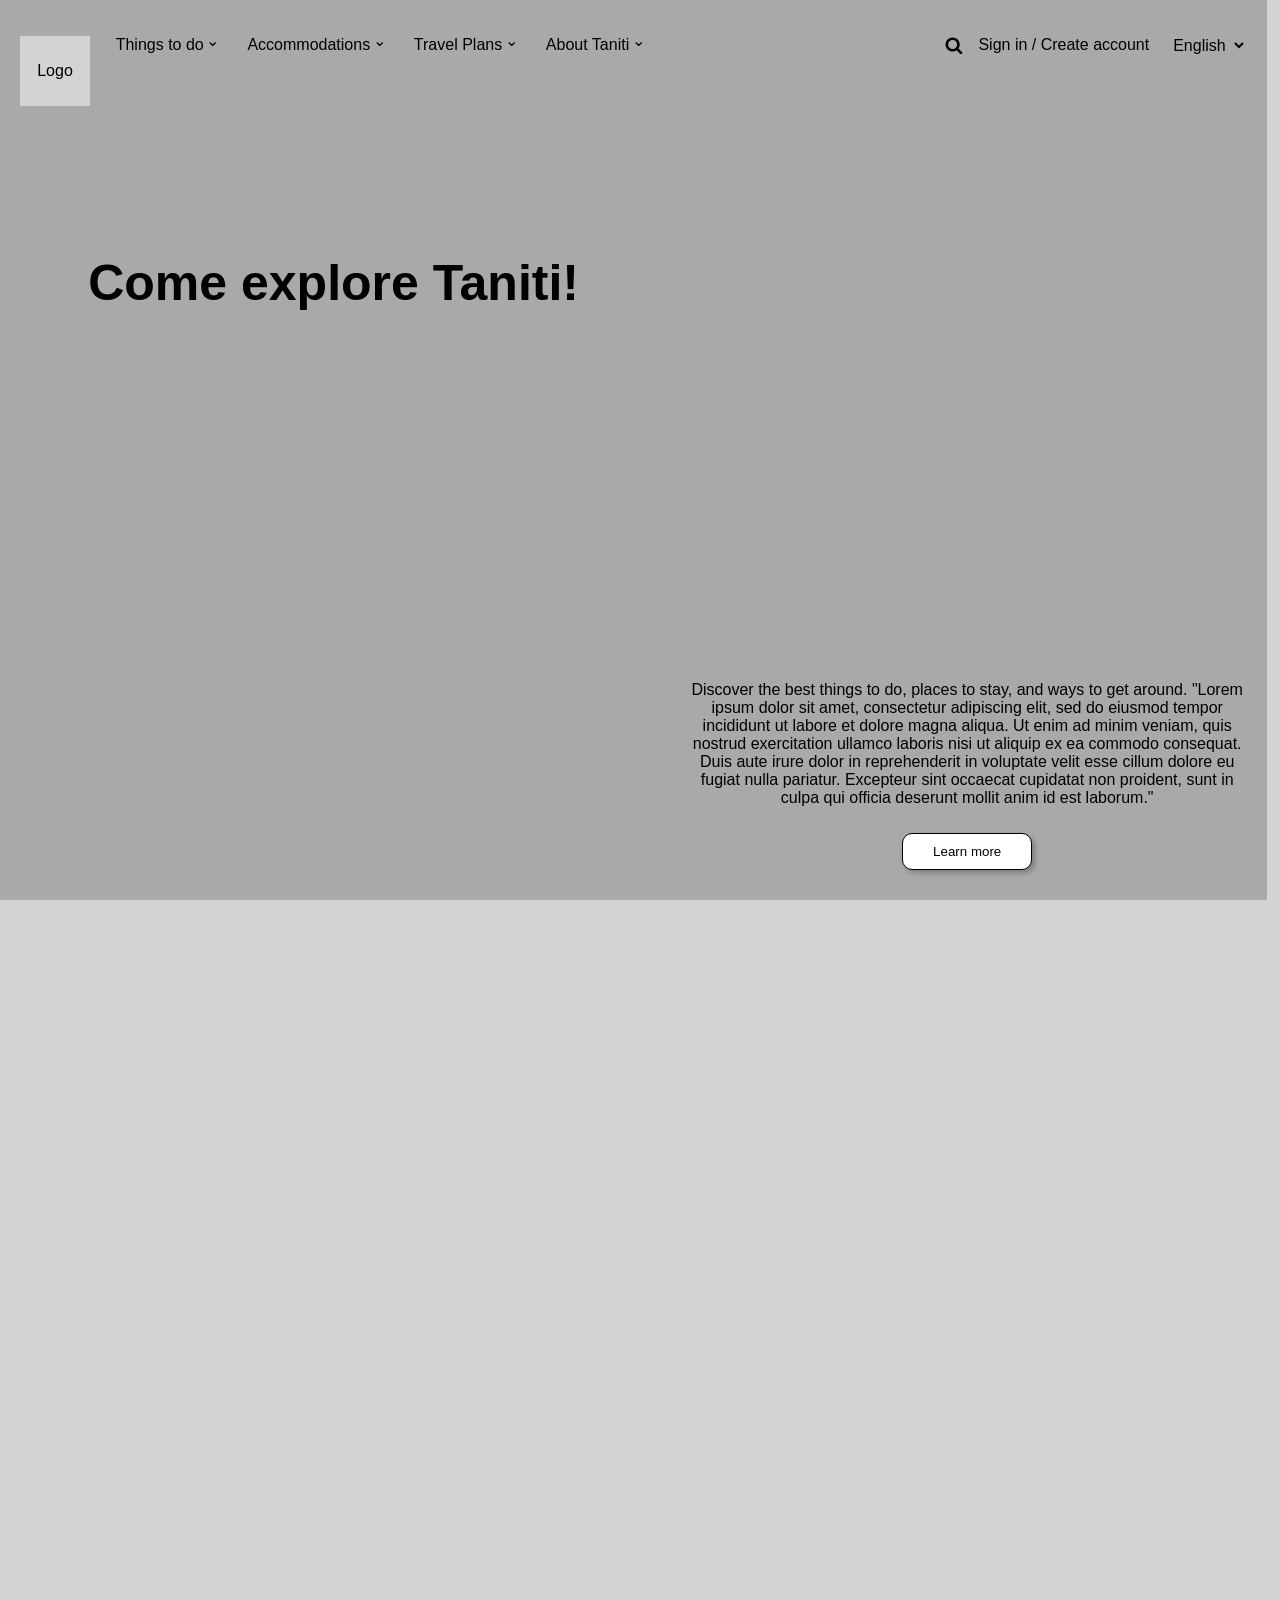
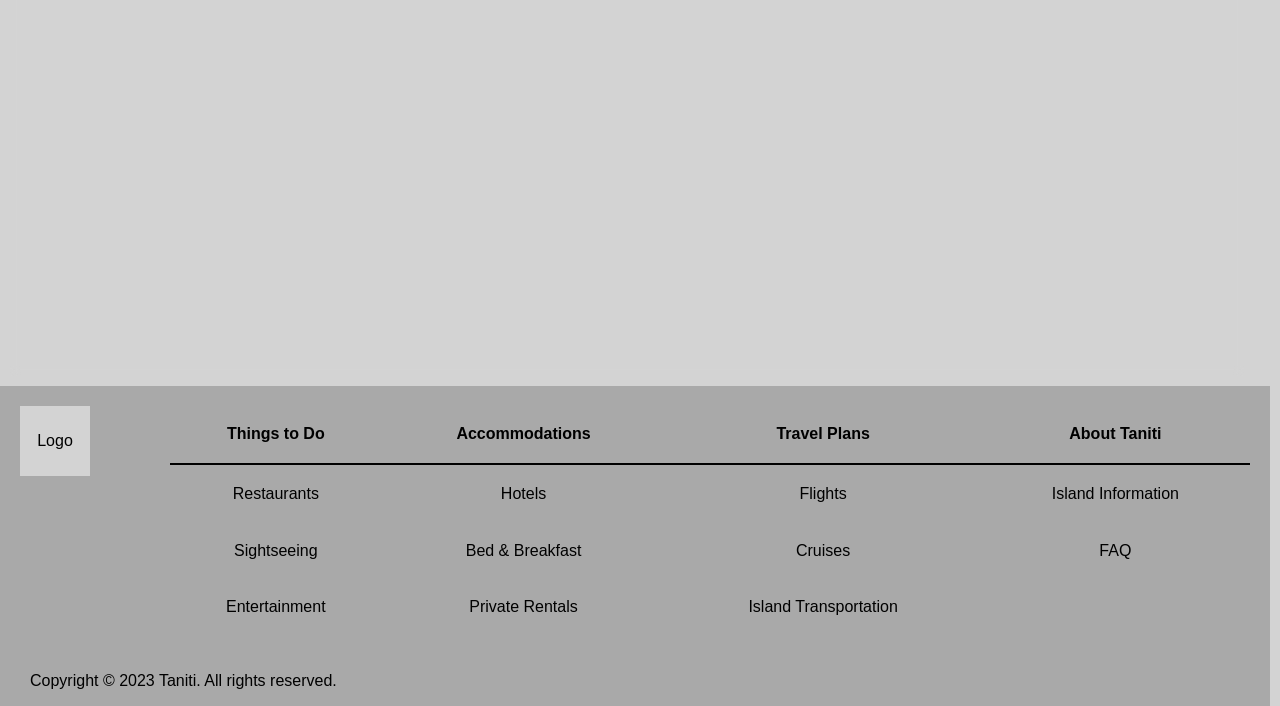
<file: index.html>
<!DOCTYPE html>
<html lang="en">
    <head>
        <meta charset="UTF-8">
        <meta name="viewport" content="width=device-width, initial-scale=1.0">
        <link rel="stylesheet" href="stylesheet.css">
    </head>
    <body>
        <header>
            <div class="nav-bar home">
                <ul class="top-nav left-side even-space flex">
                    <li class="logo"><a href="index.html">Logo</a></li>
                    <li class="navigation flex"><button class="things-to-do-main open-nav">Things to do</button><div class="chevron-down">&#x2304;</div></li>
                    <li class="navigation flex"><button class="accommodations-main open-nav">Accommodations</button><div class="chevron-down">&#x2304;</div></li>
                    <li class="navigation flex"><button class="travel-plans-main open-nav">Travel Plans</button><div class="chevron-down">&#x2304;</div></li>
                    <li class="navigation flex"><button class="faq-main open-nav">About Taniti</button><div class="chevron-down">&#x2304;</div></li>
                </ul>
                <ul class="extra right-side flex">
                    <li class="search" class="navigation">
                        <svg class="icon search" role="img" aria-label="open search" viewBox="0 0 30 32" xmlns="http://www.w3.org/2000/svg">
                            <title>open search</title>
                            <path d="M20.571 15.143q0-3.304-2.348-5.652t-5.652-2.348-5.652 2.348-2.348 5.652 2.348 5.652 5.652 2.348 5.652-2.348 2.348-5.652zM29.714 30q0 0.929-0.679 1.607t-1.607 0.679q-0.964 0-1.607-0.679l-6.125-6.107q-3.196 2.214-7.125 2.214-2.554 0-4.884-0.991t-4.018-2.679-2.679-4.018-0.991-4.884 0.991-4.884 2.679-4.018 4.018-2.679 4.884-0.991 4.884 0.991 4.018 2.679 2.679 4.018 0.991 4.884q0 3.929-2.214 7.125l6.125 6.125q0.661 0.661 0.661 1.607z"></path>
                        </svg>
                    </li>
                    <li class="navigation flex sign-in">Sign in / Create account</li>
                    <li class="navigation flex">
                        <label for="language"></label>
                        <select name="language" class="language">
                            <option value="english">English</option>
                            <option value="spanish">Spanish</option>
                            <option value="french">French</option>
                            <option value="german">German</option>
                            <option value="italian">Italian</option>
                        </select>
                    </li>
                </ul>
                <div class="home-title flex title">
                    <h1>Come explore Taniti!</h1>
                </div>
                <div class="home-info flex column bottom info">
                    <p>Discover the best things to do, places to stay, and ways to get around. "Lorem ipsum dolor sit amet, consectetur
                         adipiscing elit, sed do eiusmod tempor incididunt ut labore et dolore magna aliqua. Ut enim ad minim veniam,
                          quis nostrud exercitation ullamco laboris nisi ut aliquip ex ea commodo consequat. Duis aute irure dolor in
                           reprehenderit in voluptate velit esse cillum dolore eu fugiat nulla pariatur. Excepteur sint occaecat
                            cupidatat non proident, sunt in culpa qui officia deserunt mollit anim id est laborum."</p>
                    <button class="learn-more">Learn more</button>
                </div>
            </div>
            <div>
                <div class="nav-bar-down hide">
                    <ul class="top-nav left-side even-space flex">
                        <li class="logo"><a href="index.html">Logo</a></li>
                        <li class="navigation flex"><button class="things-to-do-secondary open-nav">Things to do</button><div class="things-to-do-chev chevron-up">&#x2303;</div></li>
                        <li class="navigation flex"><button class="accommodations-secondary open-nav">Accommodations</button><div class="accommodations-chev chevron-down">&#x2304;</div></li>
                        <li class="navigation flex"><button class="travel-plans-secondary open-nav">Travel Plans</button><div class="travel-plans-chev chevron-down">&#x2304;</div></li>
                        <li class="navigation flex"><button class="faq-secondary open-nav">About Taniti</button><div class="faq-chev chevron-down">&#x2304;</div></li>
                    </ul>
                    <ul class="close right-side flex">
                        <li><button class="close-btn">Close X</button></li>
                    </ul>
                    <ul class="select-nav">
                        <li class="things-to-do-options nav-drop-down hide">
                            <ul class="drop-down">
                                <li><a href="things-to-do.html"><h1 class="title">Things to Do</h1></a></li>
                                <li><a href="things-to-do.html#restaurants">Restaurants</a></li>
                                <li><a href="things-to-do.html#sightseeing">Sightseeing</a></li>
                                <li><a href="things-to-do.html#entertainment">Entertainment</a></li>
                            </ul>
                        </li>
                        <li class="accommodations-options nav-drop-down hide">
                            <ul class="drop-down">
                                <li><a href="accommodations.html"><h1 class="title">Accommodations</h1></a></li>
                                <li><a href="accommodations.html#hotels">Hotels</a></li>
                                <li><a href="accommodations.html#bed-and-breakfast">Bed & Breakfast</a></li>
                                <li><a href="accommodations.html#private">Private Rentals</a></li>
                            </ul>
                        </li>
                        <li class="travel-plans-options nav-drop-down hide">
                            <ul class="drop-down">
                                <li><a href="travel-plans.html"><h1 class="title">Travel Plans</h1></a></li>
                                <li><a href="travel-plans.html#flights">Flights</a></li>
                                <li><a href="travel-plans.html#cruises">Cruises</a></li>
                                <li><a href="travel-plans.html#transport">Island Transportation</a></li>
                            </ul>
                        </li>
                        <li class="faq-options nav-drop-down hide">
                            <ul class="drop-down">
                                <li><a href="faq.html"><h1 class="title">FAQ</h1></a></li>
                                <li><a href="faq.html#info">Island Information & FAQ</a></li>
                            </ul>
                        </li>
                    </ul>
                    <div class="drop-down-img" class="flex"><img class="secondary-img" src="picture.png" alt="placeholder"></div>
                </div>
            </div>
        </header>
        <main>
            <div class="flex container">
                <img class="info-img" src="picture.png" alt="placeholder">
                <div class="flex column bottom info-nav">
                    <p>Discover the best things to do, places to stay, and ways to get around. "Lorem ipsum dolor sit amet, consectetur
                         adipiscing elit, sed do eiusmod tempor incididunt ut labore et dolore magna aliqua. Ut enim ad minim veniam,
                          quis nostrud exercitation ullamco laboris nisi ut aliquip ex ea commodo consequat. Duis aute irure dolor in
                           reprehenderit in voluptate velit esse cillum dolore eu fugiat nulla pariatur. Excepteur sint occaecat
                            cupidatat non proident, sunt in culpa qui officia deserunt mollit anim id est laborum."</p>
                    <button class="learn-more">Learn more</button>
                </div>
            </div>
            <div class="flex container">
                <div class="flex column bottom info-nav">
                    <p>Discover the best things to do, places to stay, and ways to get around. "Lorem ipsum dolor sit amet, consectetur
                         adipiscing elit, sed do eiusmod tempor incididunt ut labore et dolore magna aliqua. Ut enim ad minim veniam,
                          quis nostrud exercitation ullamco laboris nisi ut aliquip ex ea commodo consequat. Duis aute irure dolor in
                           reprehenderit in voluptate velit esse cillum dolore eu fugiat nulla pariatur. Excepteur sint occaecat
                            cupidatat non proident, sunt in culpa qui officia deserunt mollit anim id est laborum."</p>
                    <button class="learn-more">Learn more</button>
                </div>
                <img class="info-img" src="picture.png" alt="placeholder">
            </div>
        </main>
        <footer class="footer-bar">
            <div class="logo">
                <a href="index.html">Logo</a>
            </div>
            <table class="nav">
                <tr>
                    <th><a href="things-to-do.html">Things to Do</a></th>
                    <th><a href="accommodations.html">Accommodations</a></th>
                    <th><a href="travel-plans.html">Travel Plans</a></th>
                    <th><a href="faq.html">About Taniti</a></th>
                </tr>
                <tr>
                    <td><a href="things-to-do.html#restaurants">Restaurants</a></td>
                    <td><a href="accommodations.html#hotels">Hotels</a></td>
                    <td><a href="travel-plans.html#flights">Flights</a></td>
                    <td><a href="faq.html#info">Island Information</a></td>   
                </tr>
                <tr>
                    <td><a href="things-to-do.html#sightseeing">Sightseeing</a></td>
                    <td><a href="accommodations.html#bed-and-breakfast">Bed & Breakfast</a></td>
                    <td><a href="travel-plans.html#cruises">Cruises</a></td>
                    <td><a href="faq.html#faq">FAQ</a></td>   
                </tr>
                <tr>
                    <td><a href="things-to-do.html#entertainment">Entertainment</a></td>
                    <td><a href="accommodations.html#private">Private Rentals</a></td>
                    <td><a href="travel-plans.html#transport">Island Transportation</a></td>
                </tr>
            </table>
            <div class="copy">
                <p>Copyright © 2023 Taniti. All rights reserved.</p>
            </div>
        </footer>
        <script src="javascript.js"></script>
    </body>
</file>
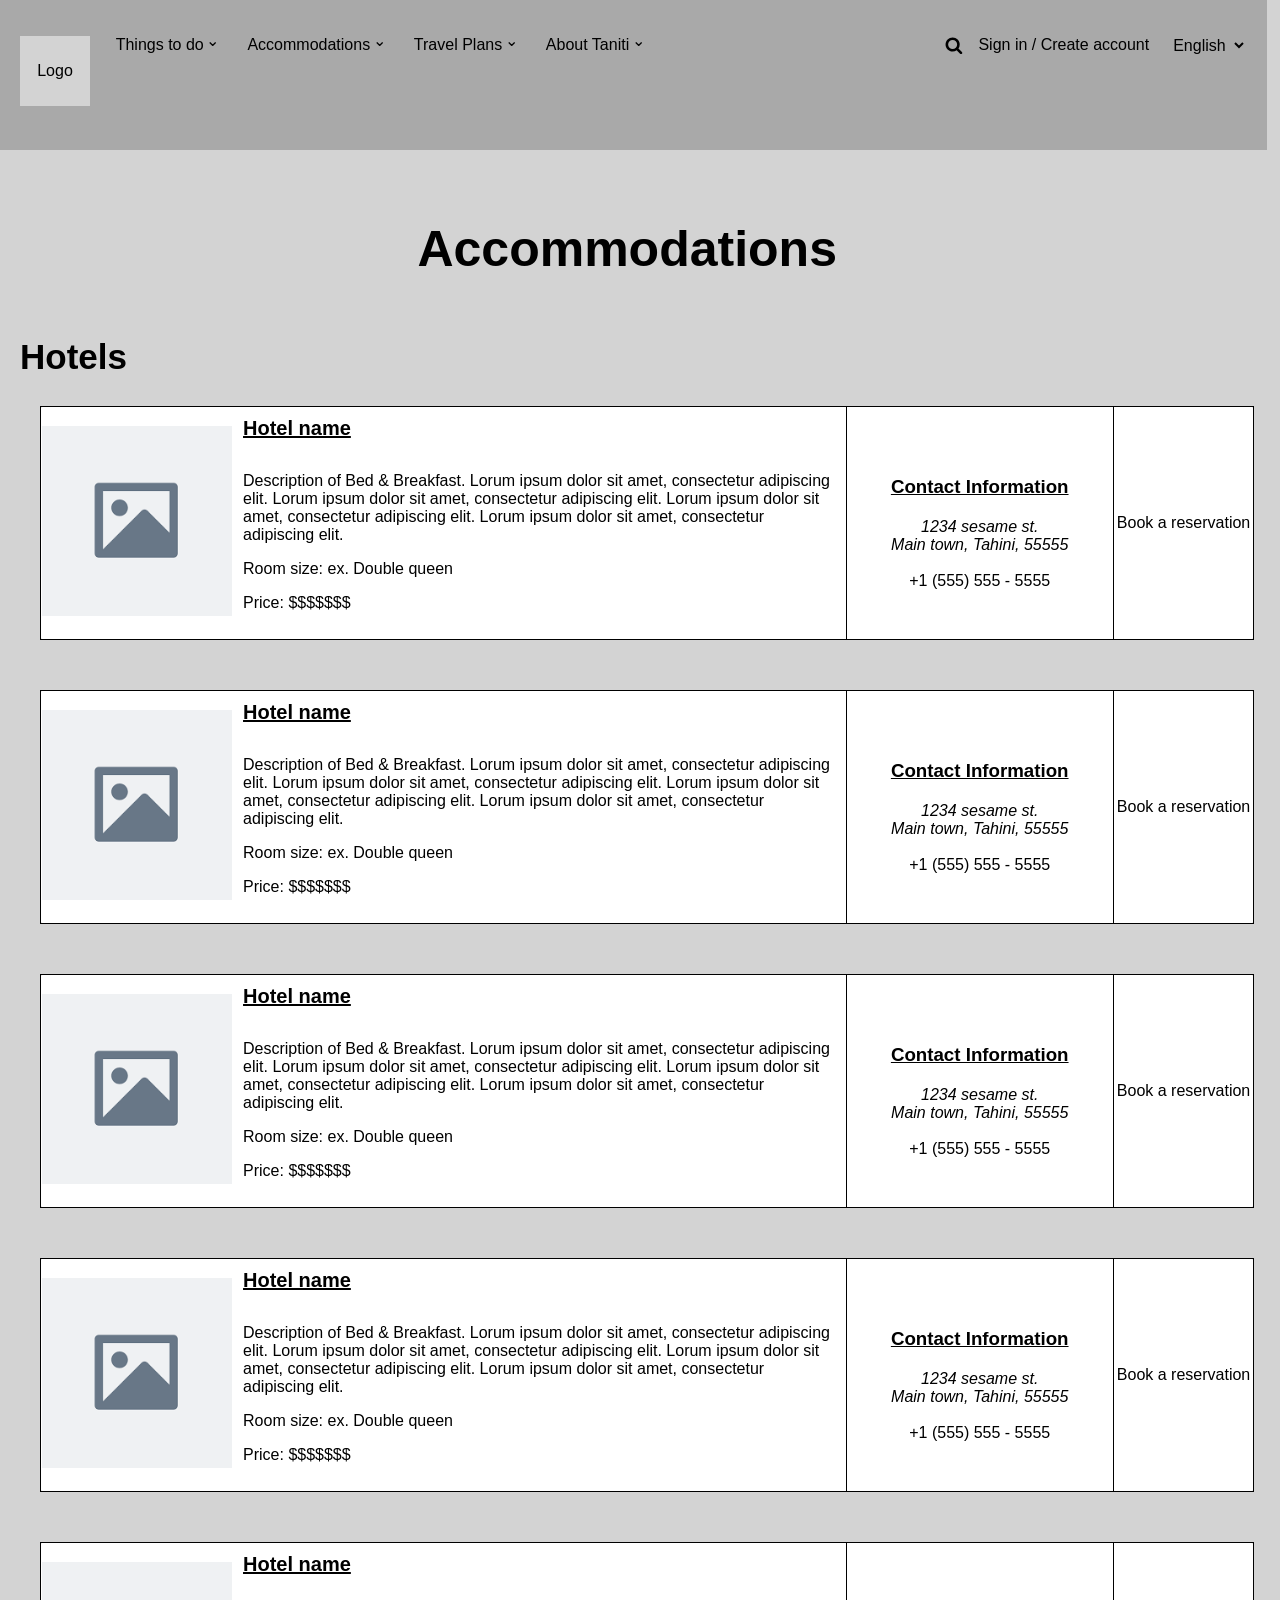
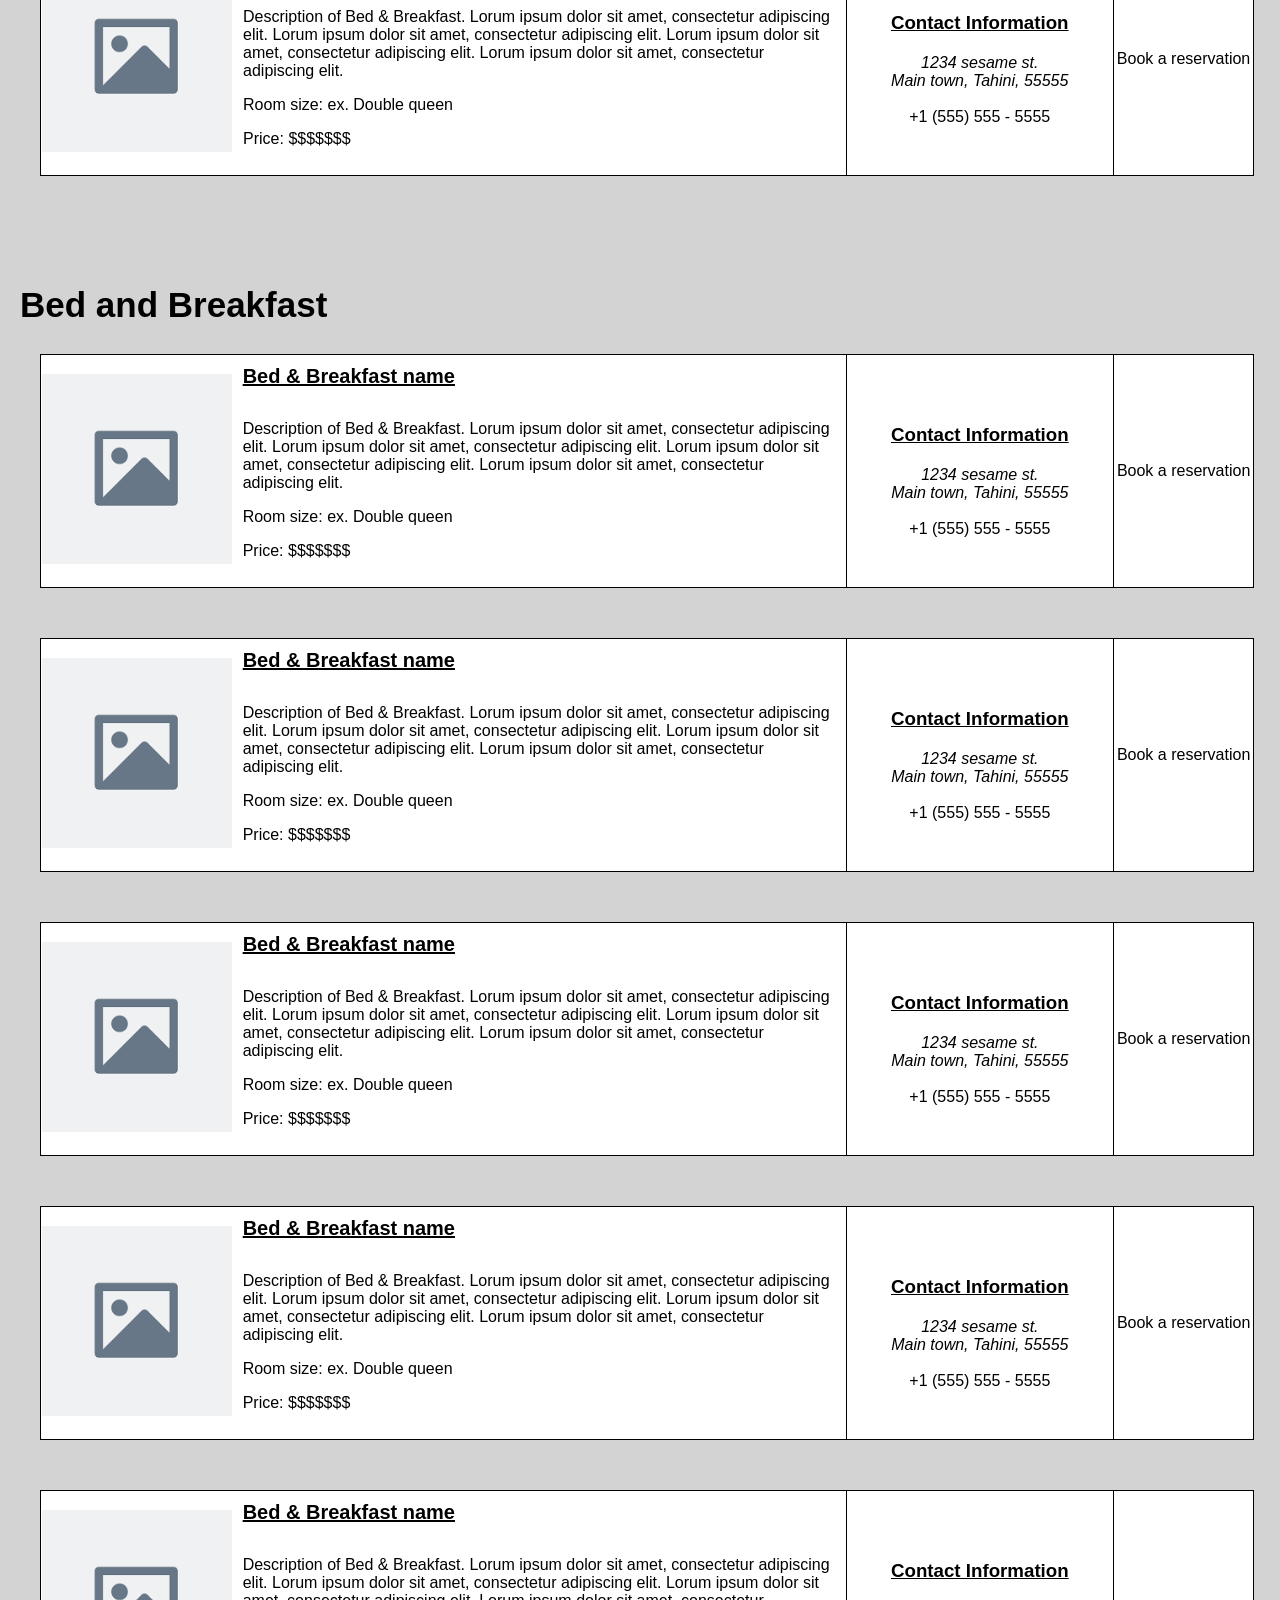
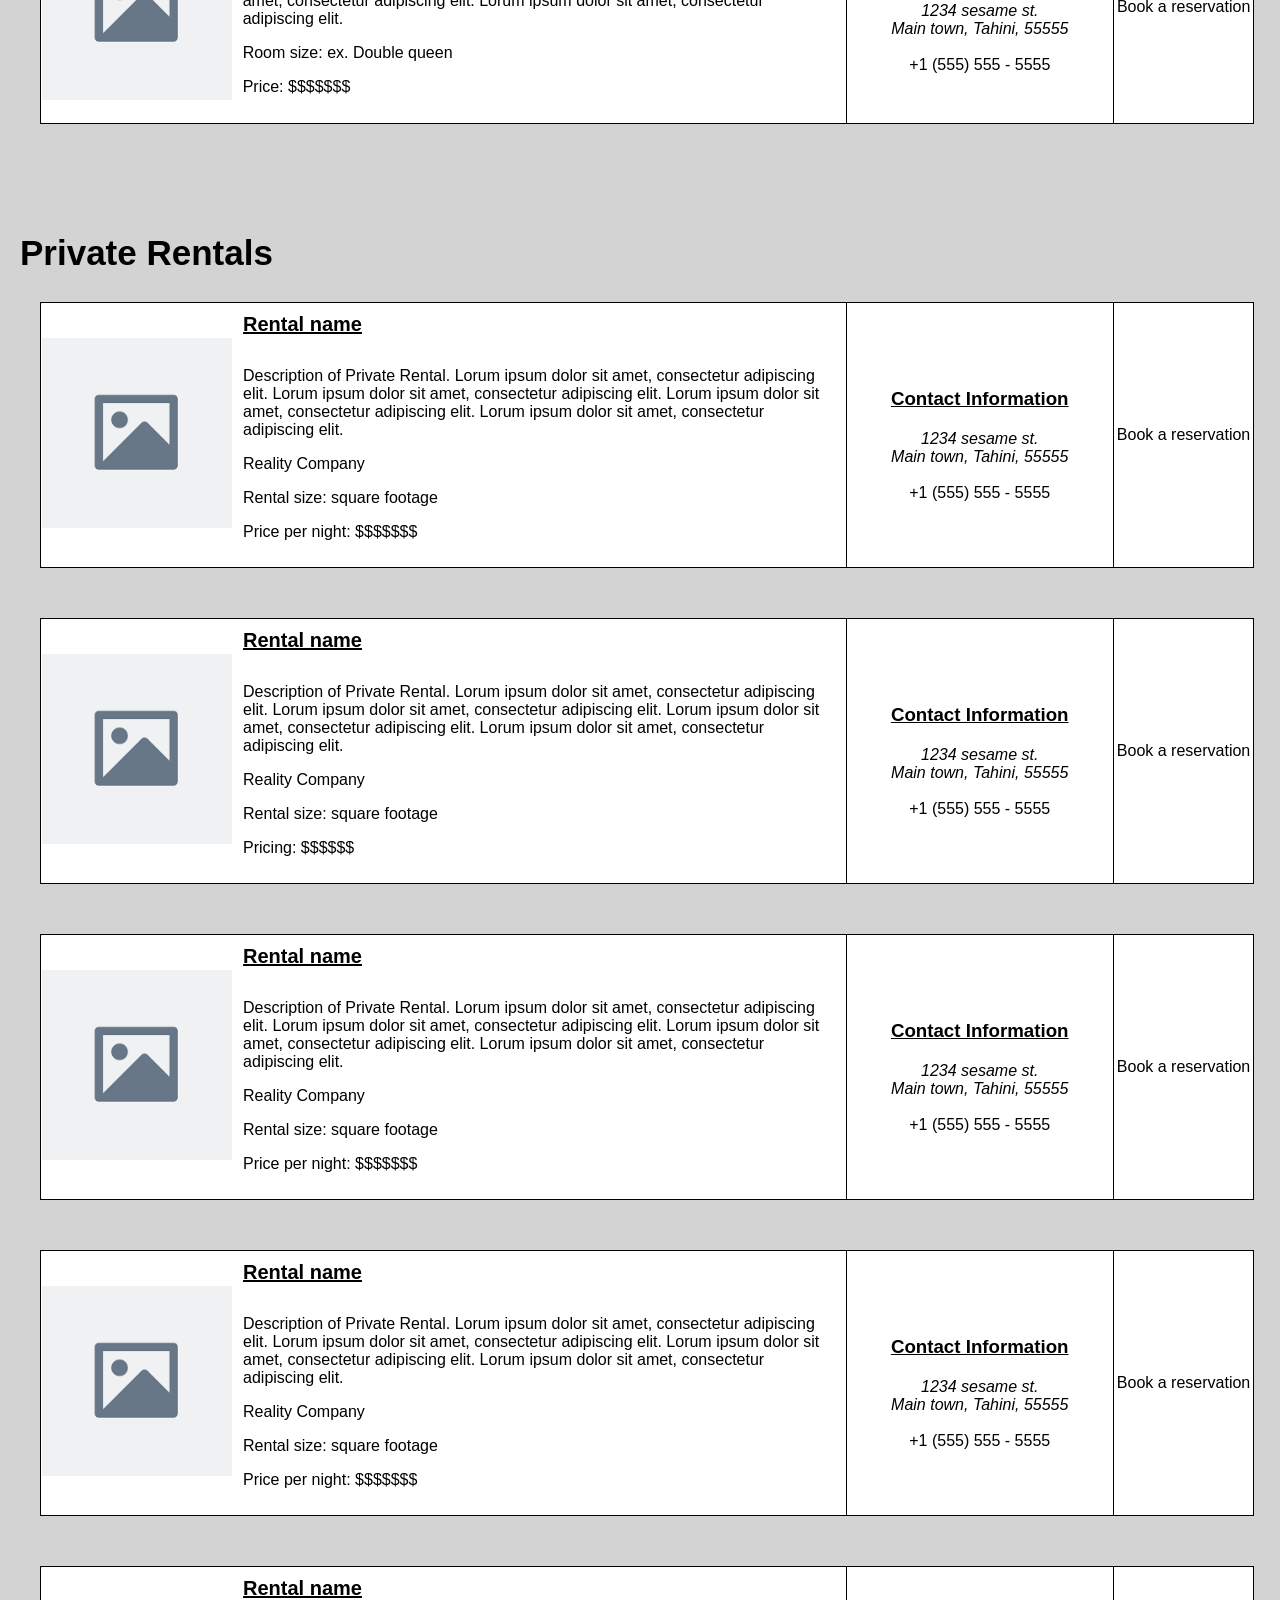
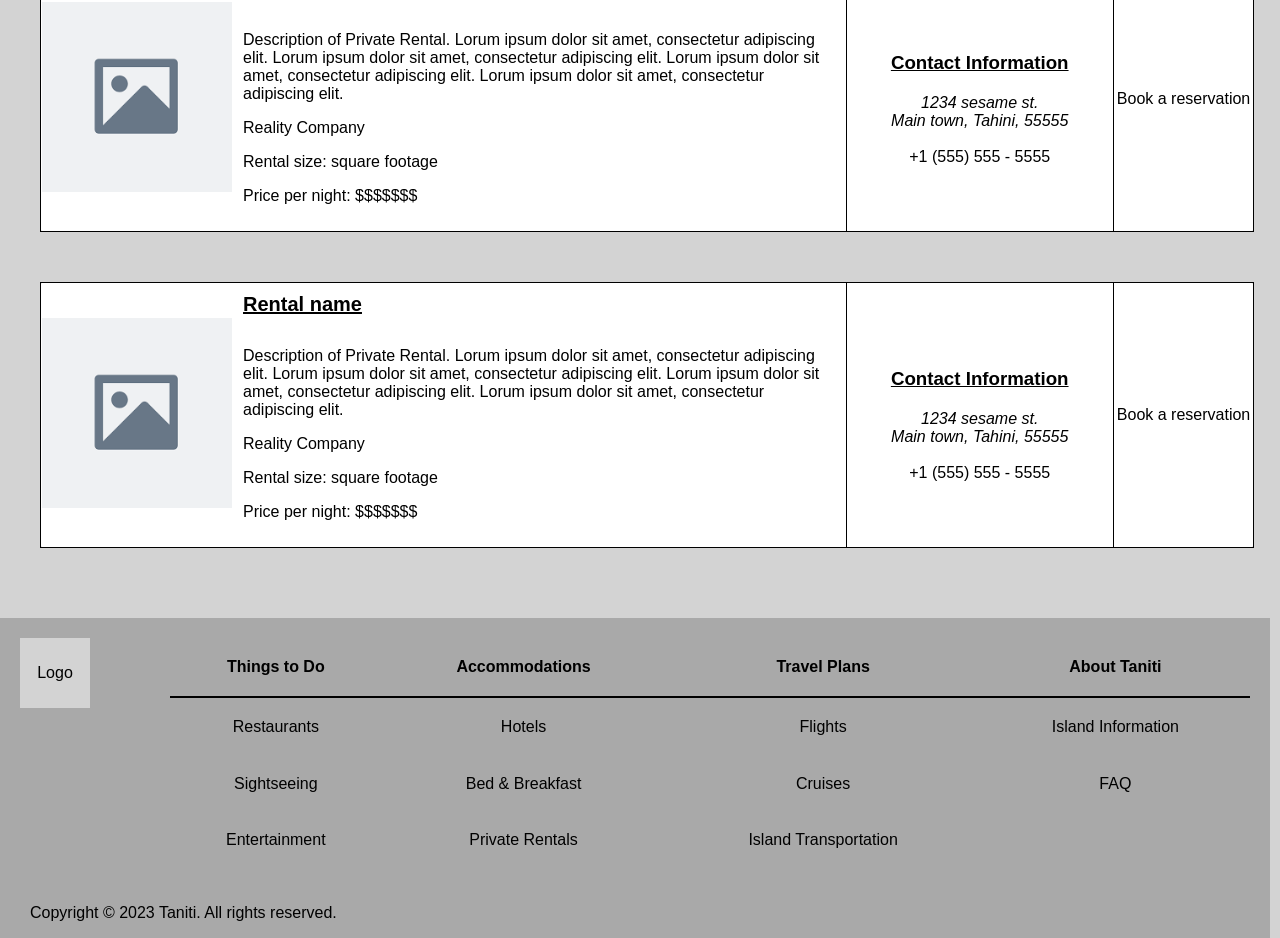
<file: accommodations.html>
<!DOCTYPE html>
<html lang="en">
    <head>
        <meta charset="UTF-8">
        <meta name="viewport" content="width=device-width, initial-scale=1.0">
        <link rel="stylesheet" href="stylesheet.css">
    </head>
    <body>
        <header>
            <div class="nav-bar">
                <ul class="top-nav left-side even-space flex">
                    <li class="logo"><a href="index.html">Logo</a></li>
                    <li class="navigation flex"><button class="things-to-do-main open-nav">Things to do</button><div class="chevron-down">&#x2304;</div></li>
                    <li class="navigation flex"><button class="accommodations-main open-nav">Accommodations</button><div class="chevron-down">&#x2304;</div></li>
                    <li class="navigation flex"><button class="travel-plans-main open-nav">Travel Plans</button><div class="chevron-down">&#x2304;</div></li>
                    <li class="navigation flex"><button class="faq-main open-nav">About Taniti</button><div class="chevron-down">&#x2304;</div></li>
                </ul>
                <ul class="extra right-side flex">
                    <li class="search" class="navigation">
                        <svg class="icon search" role="img" aria-label="open search" viewBox="0 0 30 32" xmlns="http://www.w3.org/2000/svg">
                            <title>open search</title>
                            <path d="M20.571 15.143q0-3.304-2.348-5.652t-5.652-2.348-5.652 2.348-2.348 5.652 2.348 5.652 5.652 2.348 5.652-2.348 2.348-5.652zM29.714 30q0 0.929-0.679 1.607t-1.607 0.679q-0.964 0-1.607-0.679l-6.125-6.107q-3.196 2.214-7.125 2.214-2.554 0-4.884-0.991t-4.018-2.679-2.679-4.018-0.991-4.884 0.991-4.884 2.679-4.018 4.018-2.679 4.884-0.991 4.884 0.991 4.018 2.679 2.679 4.018 0.991 4.884q0 3.929-2.214 7.125l6.125 6.125q0.661 0.661 0.661 1.607z"></path>
                        </svg>
                    </li>
                    <li class="navigation flex">Sign in / Create account</li>
                    <li class="navigation flex">
                        <label for="language"></label>
                        <select name="language" class="language">
                            <option value="english">English</option>
                            <option value="spanish">Spanish</option>
                            <option value="french">French</option>
                            <option value="german">German</option>
                            <option value="italian">Italian</option>
                        </select>
                    </li>
                </ul>
            </div>
            <div>
                <div class="nav-bar-down hide">
                    <ul class="top-nav left-side even-space flex">
                        <li class="logo"><a href="index.html">Logo</a></li>
                        <li class="navigation flex"><button class="things-to-do-secondary open-nav">Things to do</button><div class="things-to-do-chev chevron-up">&#x2303;</div></li>
                        <li class="navigation flex"><button class="accommodations-secondary open-nav">Accommodations</button><div class="accommodations-chev chevron-down">&#x2304;</div></li>
                        <li class="navigation flex"><button class="travel-plans-secondary open-nav">Travel Plans</button><div class="travel-plans-chev chevron-down">&#x2304;</div></li>
                        <li class="navigation flex"><button class="faq-secondary open-nav">About Taniti</button><div class="faq-chev chevron-down">&#x2304;</div></li>
                    </ul>
                    <ul class="close right-side flex">
                        <li><button class="close-btn">Close X</button></li>
                    </ul>
                    <ul class="select-nav">
                        <li class="things-to-do-options nav-drop-down hide">
                            <ul class="drop-down">
                                <li><a href="things-to-do.html"><h1 class="title">Things to Do</h1></a></li>
                                <li><a href="things-to-do.html#restaurants">Restaurants</a></li>
                                <li><a href="things-to-do.html#sightseeing">Sightseeing</a></li>
                                <li><a href="things-to-do.html#entertainment">Entertainment</a></li>
                            </ul>
                        </li>
                        <li class="accommodations-options nav-drop-down hide">
                            <ul class="drop-down">
                                <li><a href="accommodations.html"><h1 class="title">Accommodations</h1></a></li>
                                <li><a href="accommodations.html#hotels">Hotels</a></li>
                                <li><a href="accommodations.html#bed-and-breakfast">Bed & Breakfast</a></li>
                                <li><a href="accommodations.html#private">Private Rentals</a></li>
                            </ul>
                        </li>
                        <li class="travel-plans-options nav-drop-down hide">
                            <ul class="drop-down">
                                <li><a href="travel-plans.html"><h1 class="title">Travel Plans</h1></a></li>
                                <li><a href="travel-plans.html#flights">Flights</a></li>
                                <li><a href="travel-plans.html#cruises">Cruises</a></li>
                                <li><a href="travel-plans.html#transport">Island Transportation</a></li>
                            </ul>
                        </li>
                        <li class="faq-options nav-drop-down hide">
                            <ul class="drop-down">
                                <li><a href="faq.html"><h1 class="title">About Taniti</h1></a></li>
                                <li><a href="faq.html#info">Island Information</a></li>
                                <li><a href="faq.html#faq">FAQ</a></li>
                            </ul>
                        </li>
                    </ul>
                    <div class="drop-down-img" class="flex"><img class="secondary-img" src="picture.png" alt="placeholder"></div>
                </div>
            </div>
        </header>
        <main>
            <h1 class="title">Accommodations</h1>
            <section>
                <h2 id="hotels">Hotels</h2>
                <table class="table">
                    <tr>
                        <td rowspan="2" class="table-img"><img src="picture.png" alt="placeholder"></td>
                        <th class="table-name">Hotel name</th>
                        <td rowspan="2" class="table-address">
                            <h3>Contact Information</h3>
                            <address>1234 sesame st.</address>
                            <address>Main town, Tahini, 55555</address>
                            <br>
                            <phone>+1 (555) 555 - 5555</phone>
                        </td>
                        <td rowspan="2" class="option-book"><a href="#">Book a reservation</a></td>
                    </tr>
                    <tr>
                        <td class="table-desc">
                            <p>
                                Description of Bed & Breakfast. Lorum ipsum dolor sit amet, consectetur adipiscing elit. Lorum ipsum 
                                dolor sit amet, consectetur adipiscing elit. Lorum ipsum dolor sit amet, consectetur adipiscing elit. Lorum ipsum 
                                dolor sit amet, consectetur adipiscing elit.
                            </p>
                            <p>Room size: ex. Double queen</p>
                            <p>Price: $$$$$$$</p>
                        </td>
                    </tr>
                </table>
                <table class="table">
                    <tr>
                        <td rowspan="2" class="table-img"><img src="picture.png" alt="placeholder"></td>
                        <th class="table-name">Hotel name</th>
                        <td rowspan="2" class="table-address">
                            <h3>Contact Information</h3>
                            <address>1234 sesame st.</address>
                            <address>Main town, Tahini, 55555</address>
                            <br>
                            <phone>+1 (555) 555 - 5555</phone>
                        </td>
                        <td rowspan="2" class="option-book"><a href="#">Book a reservation</a></td>
                    </tr>
                    <tr>
                        <td class="table-desc">
                            <p>
                                Description of Bed & Breakfast. Lorum ipsum dolor sit amet, consectetur adipiscing elit. Lorum ipsum 
                                dolor sit amet, consectetur adipiscing elit. Lorum ipsum dolor sit amet, consectetur adipiscing elit. Lorum ipsum 
                                dolor sit amet, consectetur adipiscing elit.
                            </p>
                            <p>Room size: ex. Double queen</p>
                            <p>Price: $$$$$$$</p>
                        </td>
                    </tr>
                </table>
                <table class="table">
                    <tr>
                        <td rowspan="2" class="table-img"><img src="picture.png" alt="placeholder"></td>
                        <th class="table-name">Hotel name</th>
                        <td rowspan="2" class="table-address">
                            <h3>Contact Information</h3>
                            <address>1234 sesame st.</address>
                            <address>Main town, Tahini, 55555</address>
                            <br>
                            <phone>+1 (555) 555 - 5555</phone>
                        </td>
                        <td rowspan="2" class="option-book"><a href="#">Book a reservation</a></td>
                    </tr>
                    <tr>
                        <td class="table-desc">
                            <p>
                                Description of Bed & Breakfast. Lorum ipsum dolor sit amet, consectetur adipiscing elit. Lorum ipsum 
                                dolor sit amet, consectetur adipiscing elit. Lorum ipsum dolor sit amet, consectetur adipiscing elit. Lorum ipsum 
                                dolor sit amet, consectetur adipiscing elit.
                            </p>
                            <p>Room size: ex. Double queen</p>
                            <p>Price: $$$$$$$</p>
                        </td>
                    </tr>
                </table>
                <table class="table">
                    <tr>
                        <td rowspan="2" class="table-img"><img src="picture.png" alt="placeholder"></td>
                        <th class="table-name">Hotel name</th>
                        <td rowspan="2" class="table-address">
                            <h3>Contact Information</h3>
                            <address>1234 sesame st.</address>
                            <address>Main town, Tahini, 55555</address>
                            <br>
                            <phone>+1 (555) 555 - 5555</phone>
                        </td>
                        <td rowspan="2" class="option-book"><a href="#">Book a reservation</a></td>
                    </tr>
                    <tr>
                        <td class="table-desc">
                            <p>
                                Description of Bed & Breakfast. Lorum ipsum dolor sit amet, consectetur adipiscing elit. Lorum ipsum 
                                dolor sit amet, consectetur adipiscing elit. Lorum ipsum dolor sit amet, consectetur adipiscing elit. Lorum ipsum 
                                dolor sit amet, consectetur adipiscing elit.
                            </p>
                            <p>Room size: ex. Double queen</p>
                            <p>Price: $$$$$$$</p>
                        </td>
                    </tr>
                </table>
                <table class="table">
                    <tr>
                        <td rowspan="2" class="table-img"><img src="picture.png" alt="placeholder"></td>
                        <th class="table-name">Hotel name</th>
                        <td rowspan="2" class="table-address">
                            <h3>Contact Information</h3>
                            <address>1234 sesame st.</address>
                            <address>Main town, Tahini, 55555</address>
                            <br>
                            <phone>+1 (555) 555 - 5555</phone>
                        </td>
                        <td rowspan="2" class="option-book"><a href="#">Book a reservation</a></td>
                    </tr>
                    <tr>
                        <td class="table-desc">
                            <p>
                                Description of Bed & Breakfast. Lorum ipsum dolor sit amet, consectetur adipiscing elit. Lorum ipsum 
                                dolor sit amet, consectetur adipiscing elit. Lorum ipsum dolor sit amet, consectetur adipiscing elit. Lorum ipsum 
                                dolor sit amet, consectetur adipiscing elit.
                            </p>
                            <p>Room size: ex. Double queen</p>
                            <p>Price: $$$$$$$</p>
                        </td>
                    </tr>
                </table>
            </section>
            <section>
                <h2 id="bed-and-breakfast">Bed and Breakfast</h2>
                <table class="table">
                    <tr>
                        <td rowspan="2" class="table-img"><img src="picture.png" alt="placeholder"></td>
                        <th class="table-name">Bed & Breakfast name</th>
                        <td rowspan="2" class="table-address">
                            <h3>Contact Information</h3>
                            <address>1234 sesame st.</address>
                            <address>Main town, Tahini, 55555</address>
                            <br>
                            <phone>+1 (555) 555 - 5555</phone>
                        </td>
                        <td rowspan="2" class="option-book"><a href="#">Book a reservation</a></td>
                    </tr>
                    <tr>
                        <td class="table-desc">
                            <p>
                                Description of Bed & Breakfast. Lorum ipsum dolor sit amet, consectetur adipiscing elit. Lorum ipsum 
                                dolor sit amet, consectetur adipiscing elit. Lorum ipsum dolor sit amet, consectetur adipiscing elit. Lorum ipsum 
                                dolor sit amet, consectetur adipiscing elit.
                            </p>
                            <p>Room size: ex. Double queen</p>
                            <p>Price: $$$$$$$</p>
                        </td>
                    </tr>
                </table>
                <table class="table">
                    <tr>
                        <td rowspan="2" class="table-img"><img src="picture.png" alt="placeholder"></td>
                        <th class="table-name">Bed & Breakfast name</th>
                        <td rowspan="2" class="table-address">
                            <h3>Contact Information</h3>
                            <address>1234 sesame st.</address>
                            <address>Main town, Tahini, 55555</address>
                            <br>
                            <phone>+1 (555) 555 - 5555</phone>
                        </td>
                        <td rowspan="2" class="option-book"><a href="#">Book a reservation</a></td>
                    </tr>
                    <tr>
                        <td class="table-desc">
                            <p>
                                Description of Bed & Breakfast. Lorum ipsum dolor sit amet, consectetur adipiscing elit. Lorum ipsum 
                                dolor sit amet, consectetur adipiscing elit. Lorum ipsum dolor sit amet, consectetur adipiscing elit. Lorum ipsum 
                                dolor sit amet, consectetur adipiscing elit.
                            </p>
                            <p>Room size: ex. Double queen</p>
                            <p>Price: $$$$$$$</p>
                        </td>
                    </tr>
                </table>
                <table class="table">
                    <tr>
                        <td rowspan="2" class="table-img"><img src="picture.png" alt="placeholder"></td>
                        <th class="table-name">Bed & Breakfast name</th>
                        <td rowspan="2" class="table-address">
                            <h3>Contact Information</h3>
                            <address>1234 sesame st.</address>
                            <address>Main town, Tahini, 55555</address>
                            <br>
                            <phone>+1 (555) 555 - 5555</phone>
                        </td>
                        <td rowspan="2" class="option-book"><a href="#">Book a reservation</a></td>
                    </tr>
                    <tr>
                        <td class="table-desc">
                            <p>
                                Description of Bed & Breakfast. Lorum ipsum dolor sit amet, consectetur adipiscing elit. Lorum ipsum 
                                dolor sit amet, consectetur adipiscing elit. Lorum ipsum dolor sit amet, consectetur adipiscing elit. Lorum ipsum 
                                dolor sit amet, consectetur adipiscing elit.
                            </p>
                            <p>Room size: ex. Double queen</p>
                            <p>Price: $$$$$$$</p>
                        </td>
                    </tr>
                </table>
                <table class="table">
                    <tr>
                        <td rowspan="2" class="table-img"><img src="picture.png" alt="placeholder"></td>
                        <th class="table-name">Bed & Breakfast name</th>
                        <td rowspan="2" class="table-address">
                            <h3>Contact Information</h3>
                            <address>1234 sesame st.</address>
                            <address>Main town, Tahini, 55555</address>
                            <br>
                            <phone>+1 (555) 555 - 5555</phone>
                        </td>
                        <td rowspan="2" class="option-book"><a href="#">Book a reservation</a></td>
                    </tr>
                    <tr>
                        <td class="table-desc">
                            <p>
                                Description of Bed & Breakfast. Lorum ipsum dolor sit amet, consectetur adipiscing elit. Lorum ipsum 
                                dolor sit amet, consectetur adipiscing elit. Lorum ipsum dolor sit amet, consectetur adipiscing elit. Lorum ipsum 
                                dolor sit amet, consectetur adipiscing elit.
                            </p>
                            <p>Room size: ex. Double queen</p>
                            <p>Price: $$$$$$$</p>
                        </td>
                    </tr>
                </table>
                <table class="table">
                    <tr>
                        <td rowspan="2" class="table-img"><img src="picture.png" alt="placeholder"></td>
                        <th class="table-name">Bed & Breakfast name</th>
                        <td rowspan="2" class="table-address">
                            <h3>Contact Information</h3>
                            <address>1234 sesame st.</address>
                            <address>Main town, Tahini, 55555</address>
                            <br>
                            <phone>+1 (555) 555 - 5555</phone>
                        </td>
                        <td rowspan="2" class="option-book"><a href="#">Book a reservation</a></td>
                    </tr>
                    <tr>
                        <td class="table-desc">
                            <p>
                                Description of Bed & Breakfast. Lorum ipsum dolor sit amet, consectetur adipiscing elit. Lorum ipsum 
                                dolor sit amet, consectetur adipiscing elit. Lorum ipsum dolor sit amet, consectetur adipiscing elit. Lorum ipsum 
                                dolor sit amet, consectetur adipiscing elit.
                            </p>
                            <p>Room size: ex. Double queen</p>
                            <p>Price: $$$$$$$</p>
                        </td>
                    </tr>
                </table>
            </section>
            <section>
                <h2 id="private">Private Rentals</h2>
                <table class="table">
                    <tr>
                        <td rowspan="2" class="table-img"><img src="picture.png" alt="placeholder"></td>
                        <th class="table-name">Rental name</th>
                        <td rowspan="2" class="table-address">
                            <h3>Contact Information</h3>
                            <address>1234 sesame st.</address>
                            <address>Main town, Tahini, 55555</address>
                            <br>
                            <phone>+1 (555) 555 - 5555</phone>
                        </td>
                        <td rowspan="2" class="option-book"><a href="#">Book a reservation</a></td>
                    </tr>
                    <tr>
                        <td class="table-desc">
                            <p>
                                Description of Private Rental. Lorum ipsum dolor sit amet, consectetur adipiscing elit. Lorum ipsum 
                                dolor sit amet, consectetur adipiscing elit. Lorum ipsum dolor sit amet, consectetur adipiscing elit. Lorum ipsum 
                                dolor sit amet, consectetur adipiscing elit.
                            </p>
                            <p>Reality Company</p>
                            <p>Rental size: square footage</p>
                            <p>Price per night: $$$$$$$</p>
                        </td>
                    </tr>
                </table>
                <table class="table">
                    <tr>
                        <td rowspan="2" class="table-img"><img src="picture.png" alt="placeholder"></td>
                        <th class="table-name">Rental name</th>
                        <td rowspan="2" class="table-address">
                            <h3>Contact Information</h3>
                            <address>1234 sesame st.</address>
                            <address>Main town, Tahini, 55555</address>
                            <br>
                            <phone>+1 (555) 555 - 5555</phone>
                        </td>
                        <td rowspan="2" class="option-book"><a href="#">Book a reservation</a></td>
                    </tr>
                    <tr>
                        <td class="table-desc">
                            <p>
                                Description of Private Rental. Lorum ipsum dolor sit amet, consectetur adipiscing elit. Lorum ipsum 
                                dolor sit amet, consectetur adipiscing elit. Lorum ipsum dolor sit amet, consectetur adipiscing elit. Lorum ipsum 
                                dolor sit amet, consectetur adipiscing elit.
                            </p>
                            <p>Reality Company</p>
                            <p>Rental size: square footage</p>
                            <p>Pricing: $$$$$$</p>
                        </td>
                    </tr>
                </table>
                <table class="table">
                    <tr>
                        <td rowspan="2" class="table-img"><img src="picture.png" alt="placeholder"></td>
                        <th class="table-name">Rental name</th>
                        <td rowspan="2" class="table-address">
                            <h3>Contact Information</h3>
                            <address>1234 sesame st.</address>
                            <address>Main town, Tahini, 55555</address>
                            <br>
                            <phone>+1 (555) 555 - 5555</phone>
                        </td>
                        <td rowspan="2" class="option-book"><a href="#">Book a reservation</a></td>
                    </tr>
                    <tr>
                        <td class="table-desc">
                            <p>
                                Description of Private Rental. Lorum ipsum dolor sit amet, consectetur adipiscing elit. Lorum ipsum 
                                dolor sit amet, consectetur adipiscing elit. Lorum ipsum dolor sit amet, consectetur adipiscing elit. Lorum ipsum 
                                dolor sit amet, consectetur adipiscing elit.
                            </p>
                            <p>Reality Company</p>
                            <p>Rental size: square footage</p>
                            <p>Price per night: $$$$$$$</p>
                        </td>
                    </tr>
                </table>
                <table class="table">
                    <tr>
                        <td rowspan="2" class="table-img"><img src="picture.png" alt="placeholder"></td>
                        <th class="table-name">Rental name</th>
                        <td rowspan="2" class="table-address">
                            <h3>Contact Information</h3>
                            <address>1234 sesame st.</address>
                            <address>Main town, Tahini, 55555</address>
                            <br>
                            <phone>+1 (555) 555 - 5555</phone>
                        </td>
                        <td rowspan="2" class="option-book"><a href="#">Book a reservation</a></td>
                    </tr>
                    <tr>
                        <td class="table-desc">
                            <p>
                                Description of Private Rental. Lorum ipsum dolor sit amet, consectetur adipiscing elit. Lorum ipsum 
                                dolor sit amet, consectetur adipiscing elit. Lorum ipsum dolor sit amet, consectetur adipiscing elit. Lorum ipsum 
                                dolor sit amet, consectetur adipiscing elit.
                            </p>
                            <p>Reality Company</p>
                            <p>Rental size: square footage</p>
                            <p>Price per night: $$$$$$$</p>
                        </td>
                    </tr>
                </table>
                <table class="table">
                    <tr>
                        <td rowspan="2" class="table-img"><img src="picture.png" alt="placeholder"></td>
                        <th class="table-name">Rental name</th>
                        <td rowspan="2" class="table-address">
                            <h3>Contact Information</h3>
                            <address>1234 sesame st.</address>
                            <address>Main town, Tahini, 55555</address>
                            <br>
                            <phone>+1 (555) 555 - 5555</phone>
                        </td>
                        <td rowspan="2" class="option-book"><a href="#">Book a reservation</a></td>
                    </tr>
                    <tr>
                        <td class="table-desc">
                            <p>
                                Description of Private Rental. Lorum ipsum dolor sit amet, consectetur adipiscing elit. Lorum ipsum 
                                dolor sit amet, consectetur adipiscing elit. Lorum ipsum dolor sit amet, consectetur adipiscing elit. Lorum ipsum 
                                dolor sit amet, consectetur adipiscing elit.
                            </p>
                            <p>Reality Company</p>
                            <p>Rental size: square footage</p>
                            <p>Price per night: $$$$$$$</p>
                        </td>
                    </tr>
                </table>
                <table class="table">
                    <tr>
                        <td rowspan="2" class="table-img"><img src="picture.png" alt="placeholder"></td>
                        <th class="table-name">Rental name</th>
                        <td rowspan="2" class="table-address">
                            <h3>Contact Information</h3>
                            <address>1234 sesame st.</address>
                            <address>Main town, Tahini, 55555</address>
                            <br>
                            <phone>+1 (555) 555 - 5555</phone>
                        </td>
                        <td rowspan="2" class="option-book"><a href="#">Book a reservation</a></td>
                    </tr>
                    <tr>
                        <td class="table-desc">
                            <p>
                                Description of Private Rental. Lorum ipsum dolor sit amet, consectetur adipiscing elit. Lorum ipsum 
                                dolor sit amet, consectetur adipiscing elit. Lorum ipsum dolor sit amet, consectetur adipiscing elit. Lorum ipsum 
                                dolor sit amet, consectetur adipiscing elit.
                            </p>
                            <p>Reality Company</p>
                            <p>Rental size: square footage</p>
                            <p>Price per night: $$$$$$$</p>
                        </td>
                    </tr>
                </table>
            </section>
        </main>
        <footer class="footer-bar">
            <div class="logo">
                <a href="index.html">Logo</a>
            </div>
            <table class="nav">
                <tr>
                    <th><a href="things-to-do.html">Things to Do</a></th>
                    <th><a href="accommodations.html">Accommodations</a></th>
                    <th><a href="travel-plans.html">Travel Plans</a></th>
                    <th><a href="faq.html">About Taniti</a></th>
                </tr>
                <tr>
                    <td><a href="things-to-do.html#restaurants">Restaurants</a></td>
                    <td><a href="accommodations.html#hotels">Hotels</a></td>
                    <td><a href="travel-plans.html#flights">Flights</a></td>
                    <td><a href="faq.html#info">Island Information</a></td>   
                </tr>
                <tr>
                    <td><a href="things-to-do.html#sightseeing">Sightseeing</a></td>
                    <td><a href="accommodations.html#bed-and-breakfast">Bed & Breakfast</a></td>
                    <td><a href="travel-plans.html#cruises">Cruises</a></td>
                    <td><a href="faq.html#faq">FAQ</a></td>   
                </tr>
                <tr>
                    <td><a href="things-to-do.html#entertainment">Entertainment</a></td>
                    <td><a href="accommodations.html#private">Private Rentals</a></td>
                    <td><a href="travel-plans.html#transport">Island Transportation</a></td>
                </tr>
            </table>
            <div class="copy">
                <p>Copyright © 2023 Taniti. All rights reserved.</p>
            </div>
        </footer>
        <script src="javascript.js"></script>
    </body>
</file>
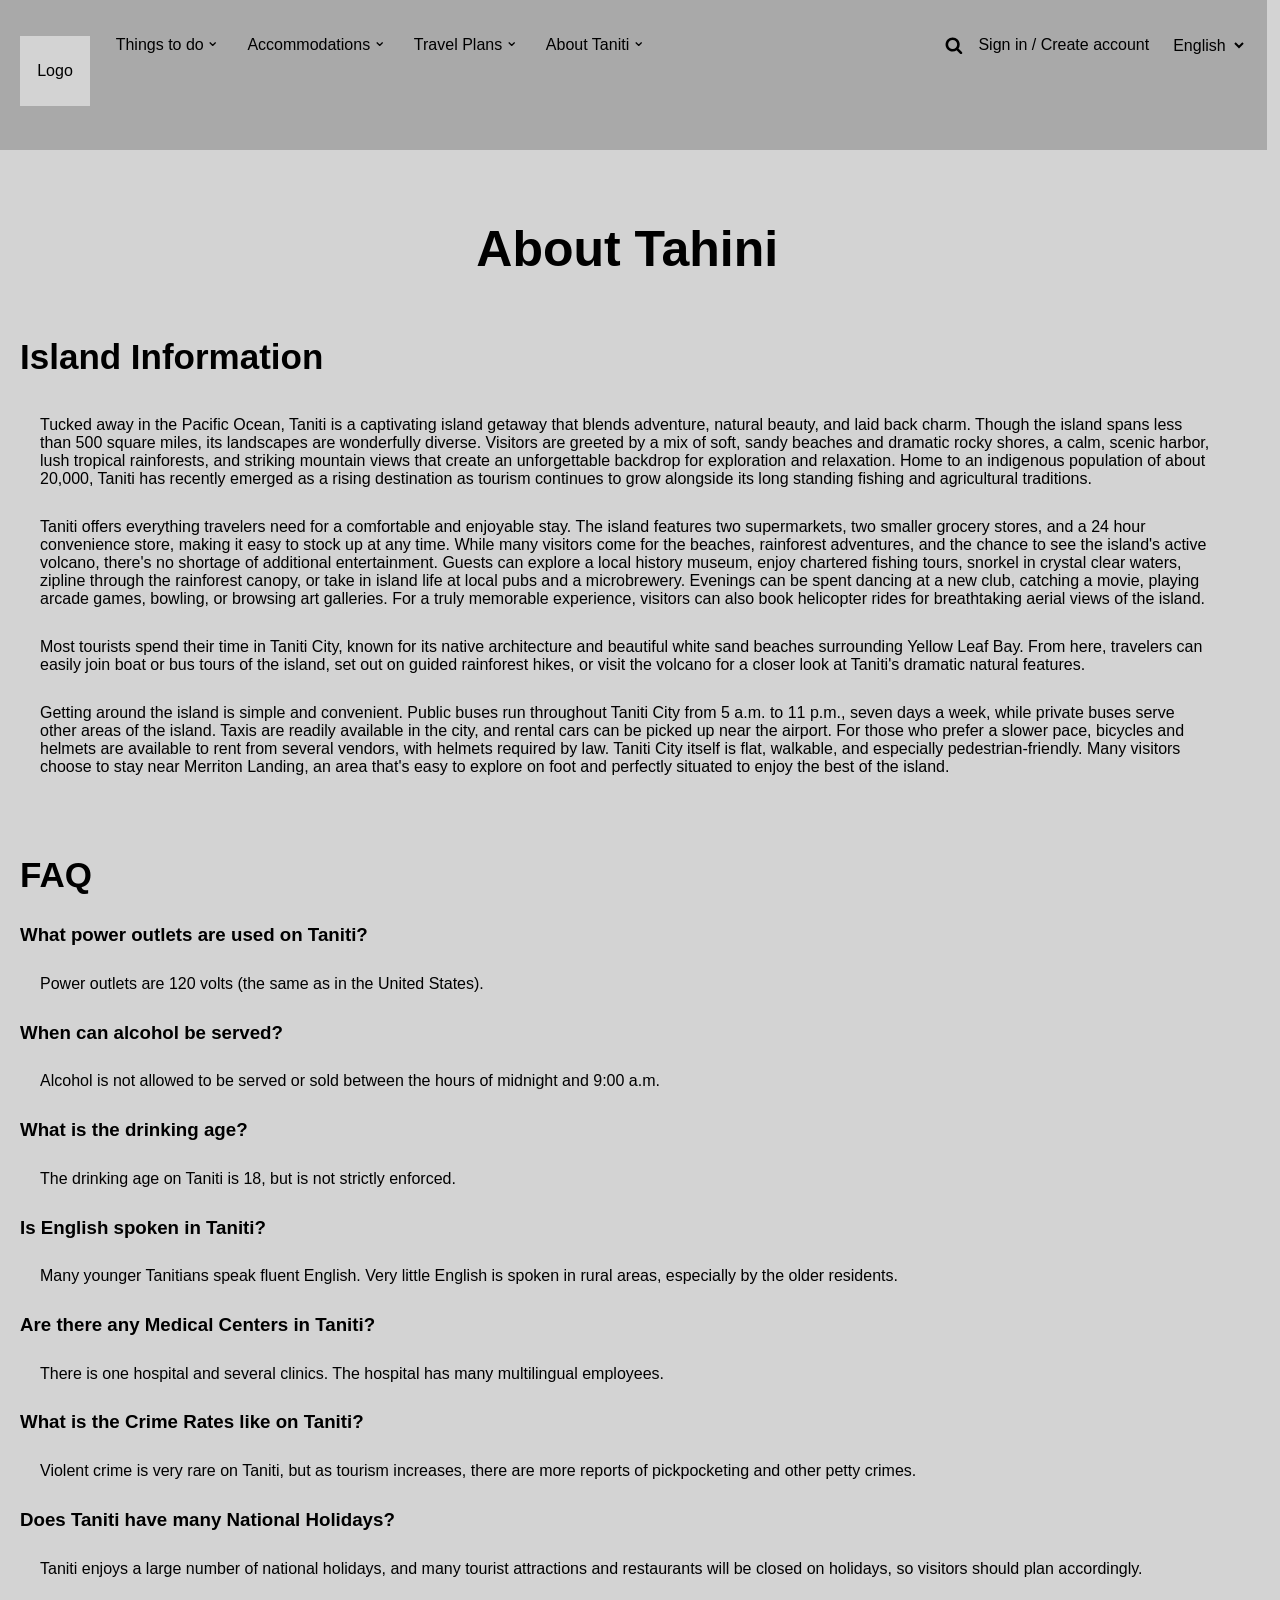
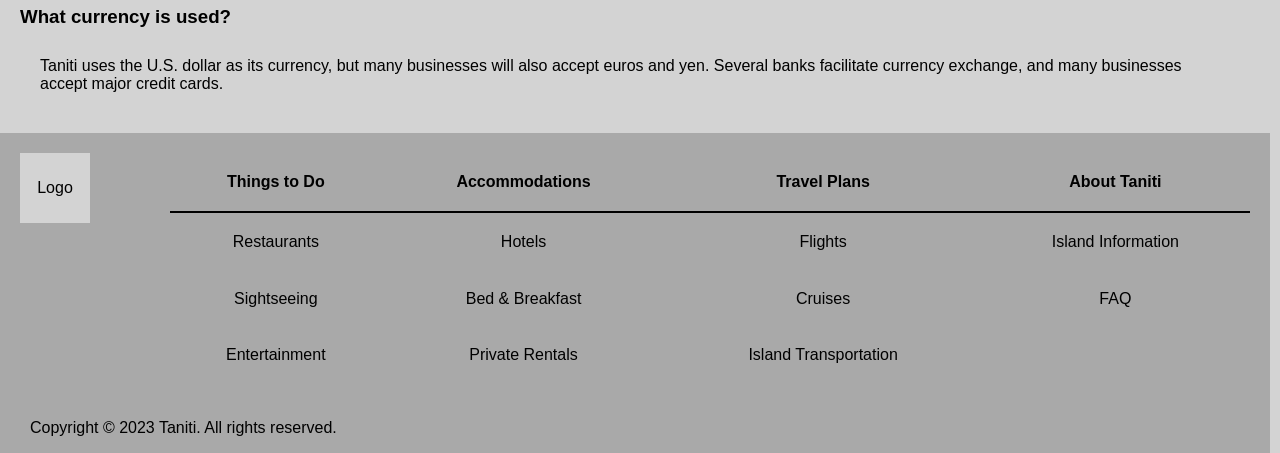
<file: faq.html>
<!DOCTYPE html>
<html lang="en">
    <head>
        <meta charset="UTF-8">
        <meta name="viewport" content="width=device-width, initial-scale=1.0">
        <link rel="stylesheet" href="stylesheet.css">
    </head>
    <body>
        <header>
            <div class="nav-bar">
                <ul class="top-nav left-side even-space flex">
                    <li class="logo"><a href="index.html">Logo</a></li>
                    <li class="navigation flex"><button class="things-to-do-main open-nav">Things to do</button><div class="chevron-down">&#x2304;</div></li>
                    <li class="navigation flex"><button class="accommodations-main open-nav">Accommodations</button><div class="chevron-down">&#x2304;</div></li>
                    <li class="navigation flex"><button class="travel-plans-main open-nav">Travel Plans</button><div class="chevron-down">&#x2304;</div></li>
                    <li class="navigation flex"><button class="faq-main open-nav">About Taniti</button><div class="chevron-down">&#x2304;</div></li>
                </ul>
                <ul class="extra right-side flex">
                    <li class="search" class="navigation">
                        <svg class="icon search" role="img" aria-label="open search" viewBox="0 0 30 32" xmlns="http://www.w3.org/2000/svg">
                            <title>open search</title>
                            <path d="M20.571 15.143q0-3.304-2.348-5.652t-5.652-2.348-5.652 2.348-2.348 5.652 2.348 5.652 5.652 2.348 5.652-2.348 2.348-5.652zM29.714 30q0 0.929-0.679 1.607t-1.607 0.679q-0.964 0-1.607-0.679l-6.125-6.107q-3.196 2.214-7.125 2.214-2.554 0-4.884-0.991t-4.018-2.679-2.679-4.018-0.991-4.884 0.991-4.884 2.679-4.018 4.018-2.679 4.884-0.991 4.884 0.991 4.018 2.679 2.679 4.018 0.991 4.884q0 3.929-2.214 7.125l6.125 6.125q0.661 0.661 0.661 1.607z"></path>
                        </svg>
                    </li>
                    <li class="navigation flex">Sign in / Create account</li>
                    <li class="navigation flex">
                        <label for="language"></label>
                        <select name="language" class="language">
                            <option value="english">English</option>
                            <option value="spanish">Spanish</option>
                            <option value="french">French</option>
                            <option value="german">German</option>
                            <option value="italian">Italian</option>
                        </select>
                    </li>
                </ul>
            </div>
            <div>
                <div class="nav-bar-down hide">
                    <ul class="top-nav left-side even-space flex">
                        <li class="logo"><a href="index.html">Logo</a></li>
                        <li class="navigation flex"><button class="things-to-do-secondary open-nav">Things to do</button><div class="things-to-do-chev chevron-up">&#x2303;</div></li>
                        <li class="navigation flex"><button class="accommodations-secondary open-nav">Accommodations</button><div class="accommodations-chev chevron-down">&#x2304;</div></li>
                        <li class="navigation flex"><button class="travel-plans-secondary open-nav">Travel Plans</button><div class="travel-plans-chev chevron-down">&#x2304;</div></li>
                        <li class="navigation flex"><button class="faq-secondary open-nav">About Taniti</button><div class="faq-chev chevron-down">&#x2304;</div></li>
                    </ul>
                    <ul class="close right-side flex">
                        <li><button class="close-btn">Close X</button></li>
                    </ul>
                    <ul class="select-nav">
                        <li class="things-to-do-options nav-drop-down hide">
                            <ul class="drop-down">
                                <li><a href="things-to-do.html"><h1 class="title">Things to Do</h1></a></li>
                                <li><a href="things-to-do.html#restaurants">Restaurants</a></li>
                                <li><a href="things-to-do.html#sightseeing">Sightseeing</a></li>
                                <li><a href="things-to-do.html#entertainment">Entertainment</a></li>
                            </ul>
                        </li>
                        <li class="accommodations-options nav-drop-down hide">
                            <ul class="drop-down">
                                <li><a href="accommodations.html"><h1 class="title">Accommodations</h1></a></li>
                                <li><a href="accommodations.html#hotels">Hotels</a></li>
                                <li><a href="accommodations.html#bed-and-breakfast">Bed & Breakfast</a></li>
                                <li><a href="accommodations.html#private">Private Rentals</a></li>
                            </ul>
                        </li>
                        <li class="travel-plans-options nav-drop-down hide">
                            <ul class="drop-down">
                                <li><a href="travel-plans.html"><h1 class="title">Travel Plans</h1></a></li>
                                <li><a href="travel-plans.html#flights">Flights</a></li>
                                <li><a href="travel-plans.html#cruises">Cruises</a></li>
                                <li><a href="travel-plans.html#transport">Island Transportation</a></li>
                            </ul>
                        </li>
                        <li class="faq-options nav-drop-down hide">
                            <ul class="drop-down">
                                <li><a href="faq.html"><h1 class="title">About Taniti</h1></a></li>
                                <li><a href="faq.html#info">Island Information</a></li>
                                <li><a href="faq.html#faq">FAQ</a></li>
                            </ul>
                        </li>
                    </ul>
                    <div class="drop-down-img" class="flex"><img class="secondary-img" src="picture.png" alt="placeholder"></div>
                </div>
            </div>
        </header>
        <main>
            <h1 class="title">About Tahini</h1>
            <section class="island-info">
                <h2 id="info">Island Information</h2>
                <p>
                    Tucked away in the Pacific Ocean, Taniti is a captivating island getaway that blends adventure, natural beauty, and laid 
                    back charm. Though the island spans less than 500 square miles, its landscapes are wonderfully diverse. Visitors are 
                    greeted by a mix of soft, sandy beaches and dramatic rocky shores, a calm, scenic harbor, lush tropical rainforests, and 
                    striking mountain views that create an unforgettable backdrop for exploration and relaxation. Home to an indigenous 
                    population of about 20,000, Taniti has recently emerged as a rising destination as tourism continues to grow alongside its 
                    long standing fishing and agricultural traditions.
                </p>
                <p>
                    Taniti offers everything travelers need for a comfortable and enjoyable stay. The island features two supermarkets, two 
                    smaller grocery stores, and a 24 hour convenience store, making it easy to stock up at any time. While many visitors come 
                    for the beaches, rainforest adventures, and the chance to see the island's active volcano, there's no shortage of 
                    additional entertainment. Guests can explore a local history museum, enjoy chartered fishing tours, snorkel in crystal 
                    clear waters, zipline through the rainforest canopy, or take in island life at local pubs and a microbrewery. Evenings can 
                    be spent dancing at a new club, catching a movie, playing arcade games, bowling, or browsing art galleries. For a truly 
                    memorable experience, visitors can also book helicopter rides for breathtaking aerial views of the island.
                </p>
                <p>
                    Most tourists spend their time in Taniti City, known for its native architecture and beautiful white sand beaches 
                    surrounding Yellow Leaf Bay. From here, travelers can easily join boat or bus tours of the island, set out on guided 
                    rainforest hikes, or visit the volcano for a closer look at Taniti's dramatic natural features.
                </p>
                <p>
                    Getting around the island is simple and convenient. Public buses run throughout Taniti City from 5 a.m. to 11 p.m., seven 
                    days a week, while private buses serve other areas of the island. Taxis are readily available in the city, and rental 
                    cars can be picked up near the airport. For those who prefer a slower pace, bicycles and helmets are available to rent 
                    from several vendors, with helmets required by law. Taniti City itself is flat, walkable, and especially pedestrian-friendly. 
                    Many visitors choose to stay near Merriton Landing, an area that's easy to explore on foot and perfectly situated to enjoy 
                    the best of the island.</p>
            </section>
            <section class="island-info">
                <h2 id="faq">FAQ</h2>
                <div>
                    <h3>What power outlets are used on Taniti?</h3>
                    <p>Power outlets are 120 volts (the same as in the United States).</p> 
                </div>
                <div>
                    <h3>When can alcohol be served?</h3>
                    <p>Alcohol is not allowed to be served or sold between the hours of midnight and 9:00 a.m.</p> 
                </div>
                <div>
                    <h3>What is the drinking age?</h3>
                    <p>The drinking age on Taniti is 18, but is not strictly enforced.</p> 
                </div>
                <div>
                    <h3>Is English spoken in Taniti?</h3>
                    <p>
                        Many younger Tanitians speak fluent English. Very little English is spoken in rural areas, especially by the 
                        older residents.
                    </p> 
                </div>
                <div>
                    <h3>Are there any Medical Centers in Taniti?</h3>
                    <p>There is one hospital and several clinics. The hospital has many multilingual employees.</p> 
                </div>
                <div>
                    <h3>What is the Crime Rates like on Taniti?</h3>
                    <p>
                        Violent crime is very rare on Taniti, but as tourism increases, there are more reports of pickpocketing and 
                        other petty crimes.
                    </p> 
                </div>
                <div>
                    <h3>Does Taniti have many National Holidays?</h3>
                    <p>
                        Taniti enjoys a large number of national holidays, and many tourist attractions and restaurants will be closed 
                        on holidays, so visitors should plan accordingly.
                    </p> 
                </div>
                <div>
                    <h3>What currency is used?</h3>
                    <p>
                        Taniti uses the U.S. dollar as its currency, but many businesses will also accept euros and yen. Several 
                        banks facilitate currency exchange, and many businesses accept major credit cards.
                    </p> 
                </div>
            </section>
        </main>
        <footer class="footer-bar">
            <div class="logo">
                <a href="index.html">Logo</a>
            </div>
            <table class="nav">
                <tr>
                    <th><a href="things-to-do.html">Things to Do</a></th>
                    <th><a href="accommodations.html">Accommodations</a></th>
                    <th><a href="travel-plans.html">Travel Plans</a></th>
                    <th><a href="faq.html">About Taniti</a></th>
                </tr>
                <tr>
                    <td><a href="things-to-do.html#restaurants">Restaurants</a></td>
                    <td><a href="accommodations.html#hotels">Hotels</a></td>
                    <td><a href="travel-plans.html#flights">Flights</a></td>
                    <td><a href="faq.html#info">Island Information</a></td>   
                </tr>
                <tr>
                    <td><a href="things-to-do.html#sightseeing">Sightseeing</a></td>
                    <td><a href="accommodations.html#bed-and-breakfast">Bed & Breakfast</a></td>
                    <td><a href="travel-plans.html#cruises">Cruises</a></td>
                    <td><a href="faq.html#faq">FAQ</a></td>   
                </tr>
                <tr>
                    <td><a href="things-to-do.html#entertainment">Entertainment</a></td>
                    <td><a href="accommodations.html#private">Private Rentals</a></td>
                    <td><a href="travel-plans.html#transport">Island Transportation</a></td>
                </tr>
            </table>
            <div class="copy">
                <p>Copyright © 2023 Taniti. All rights reserved.</p>
            </div>
        </footer>
        <script src="javascript.js"></script>
    </body>
</file>
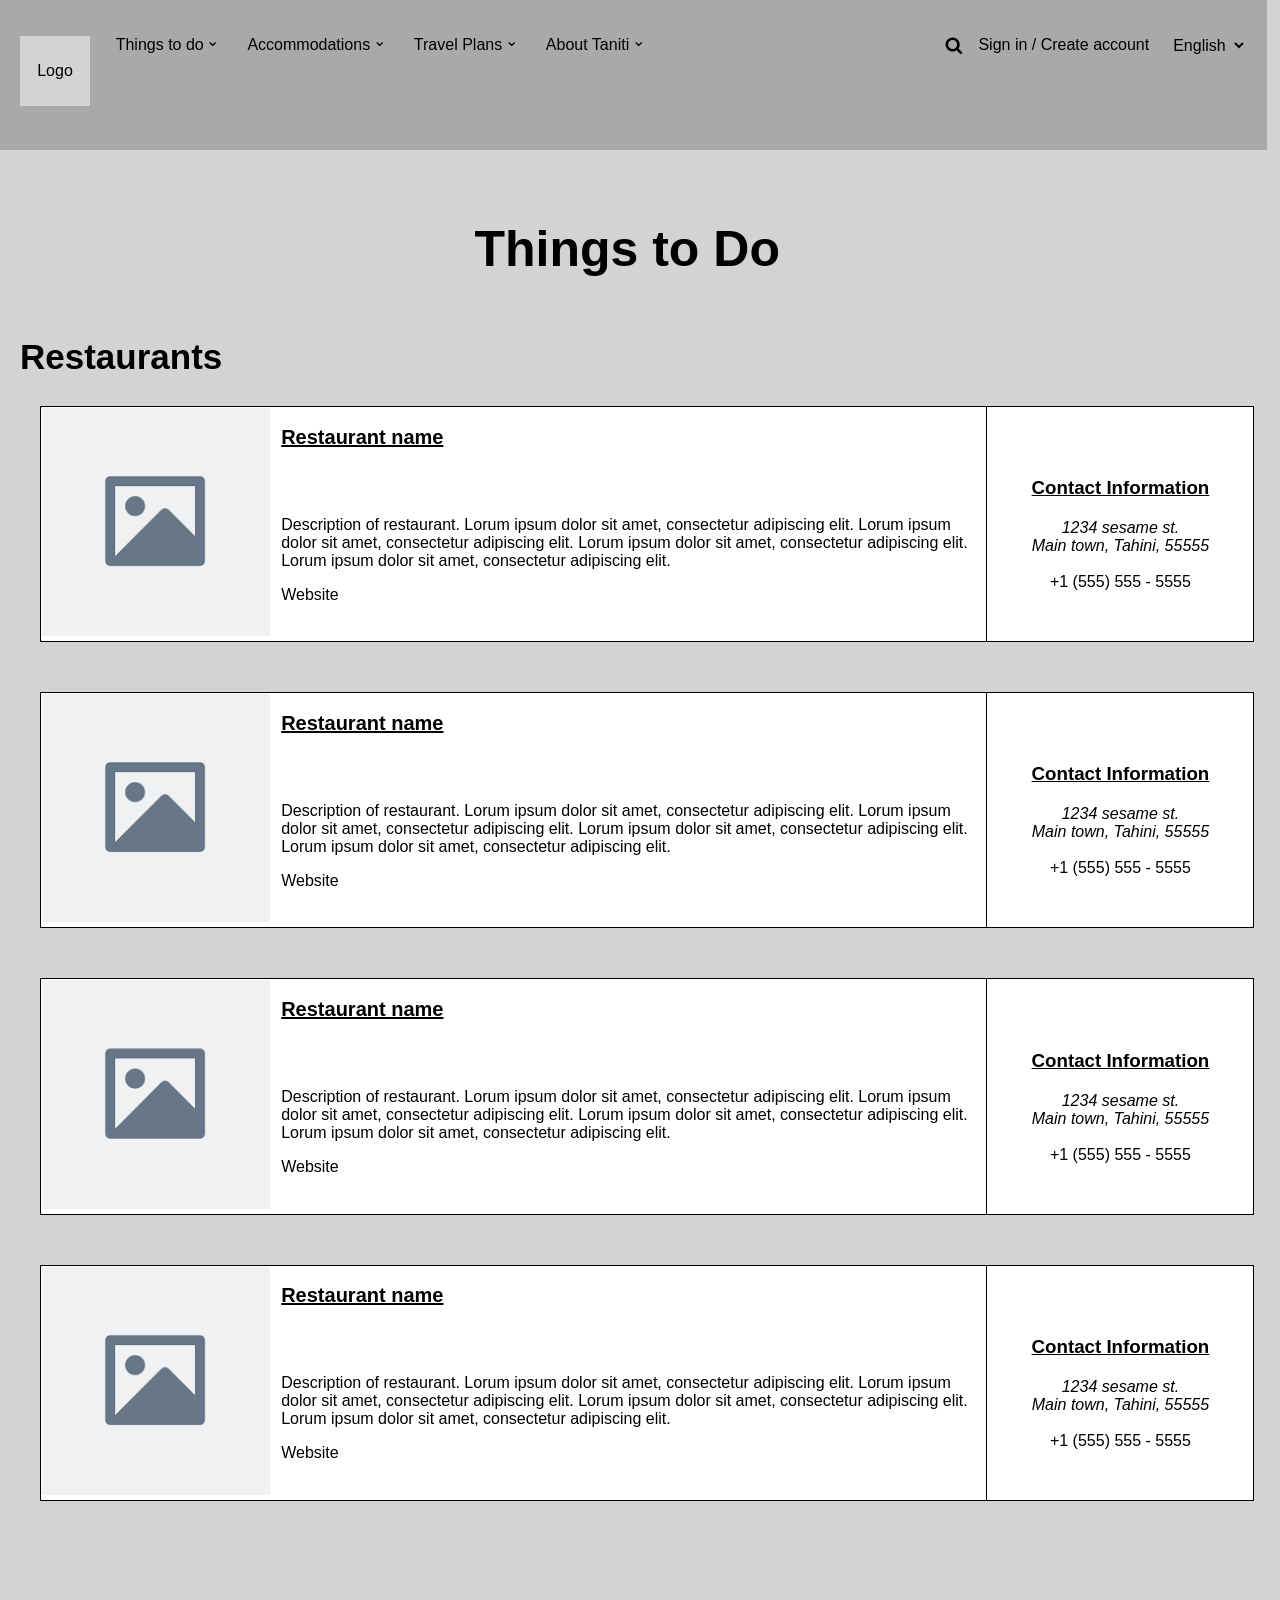
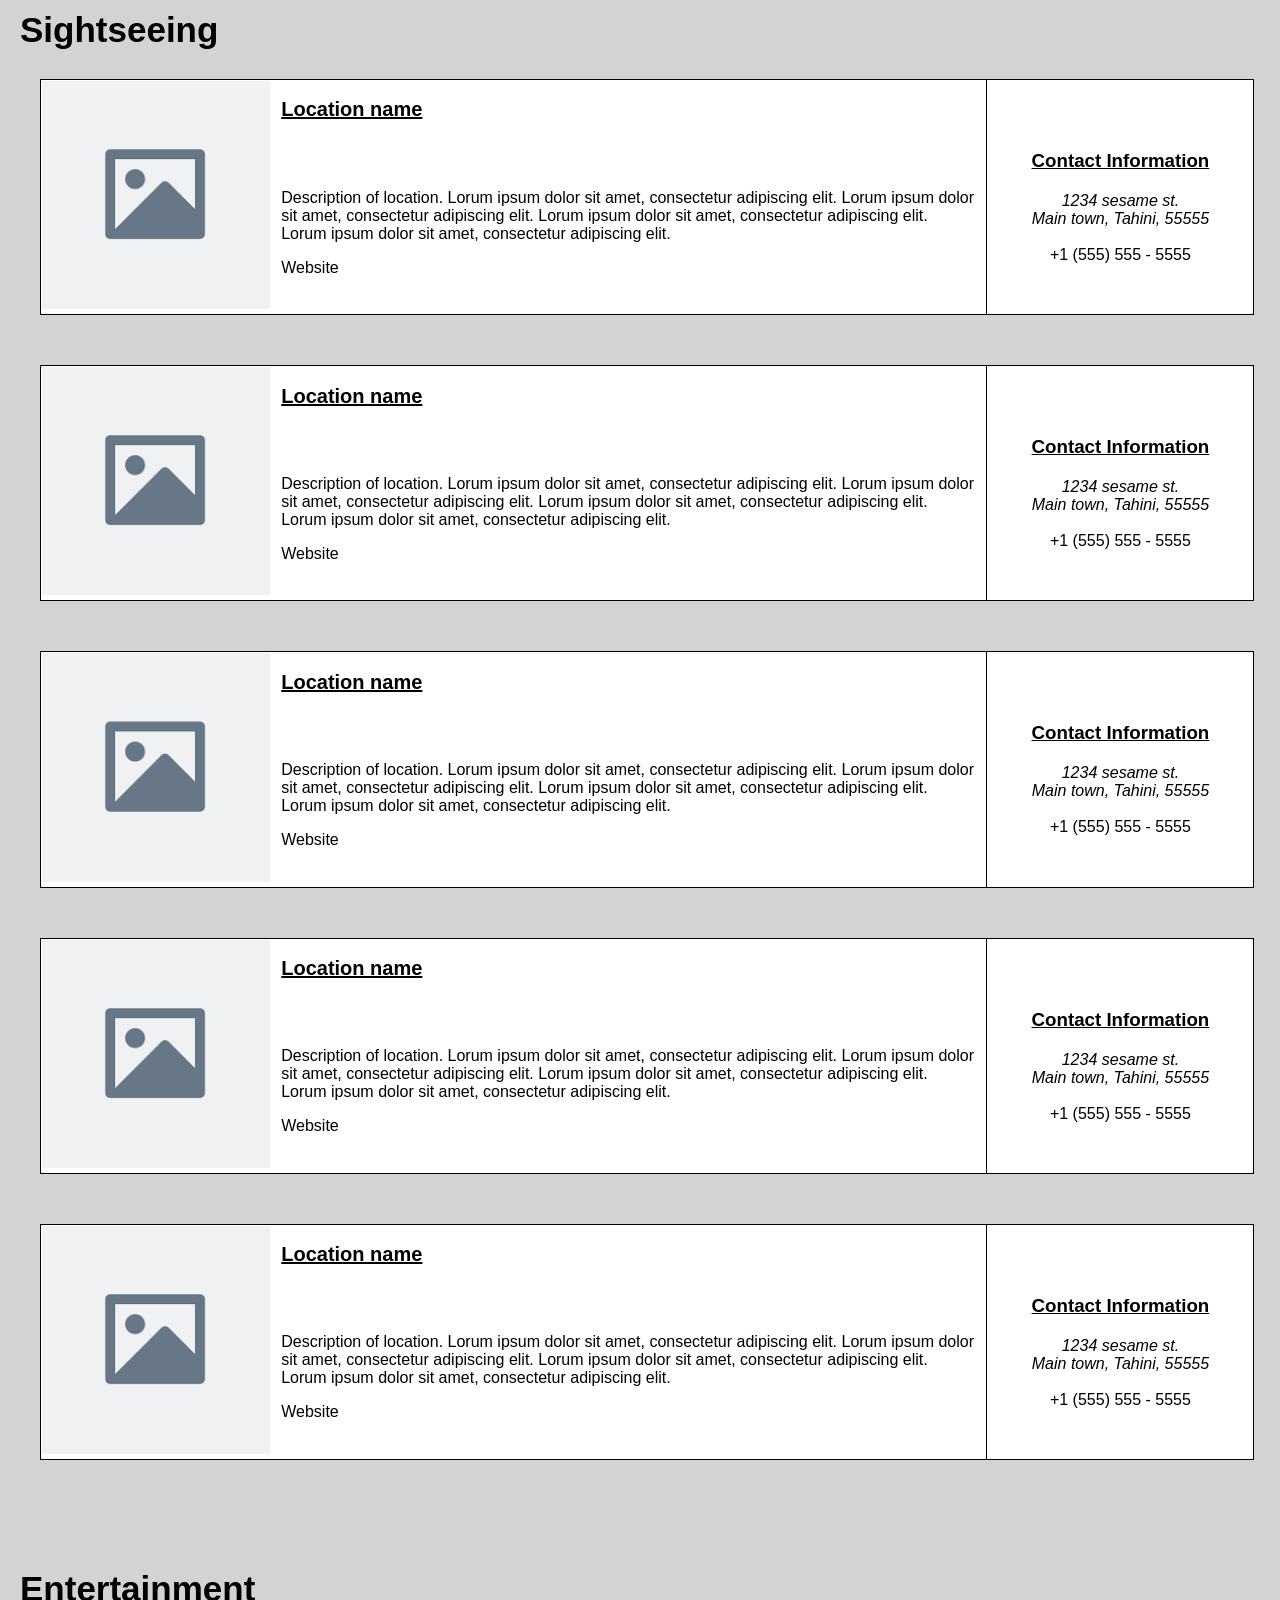
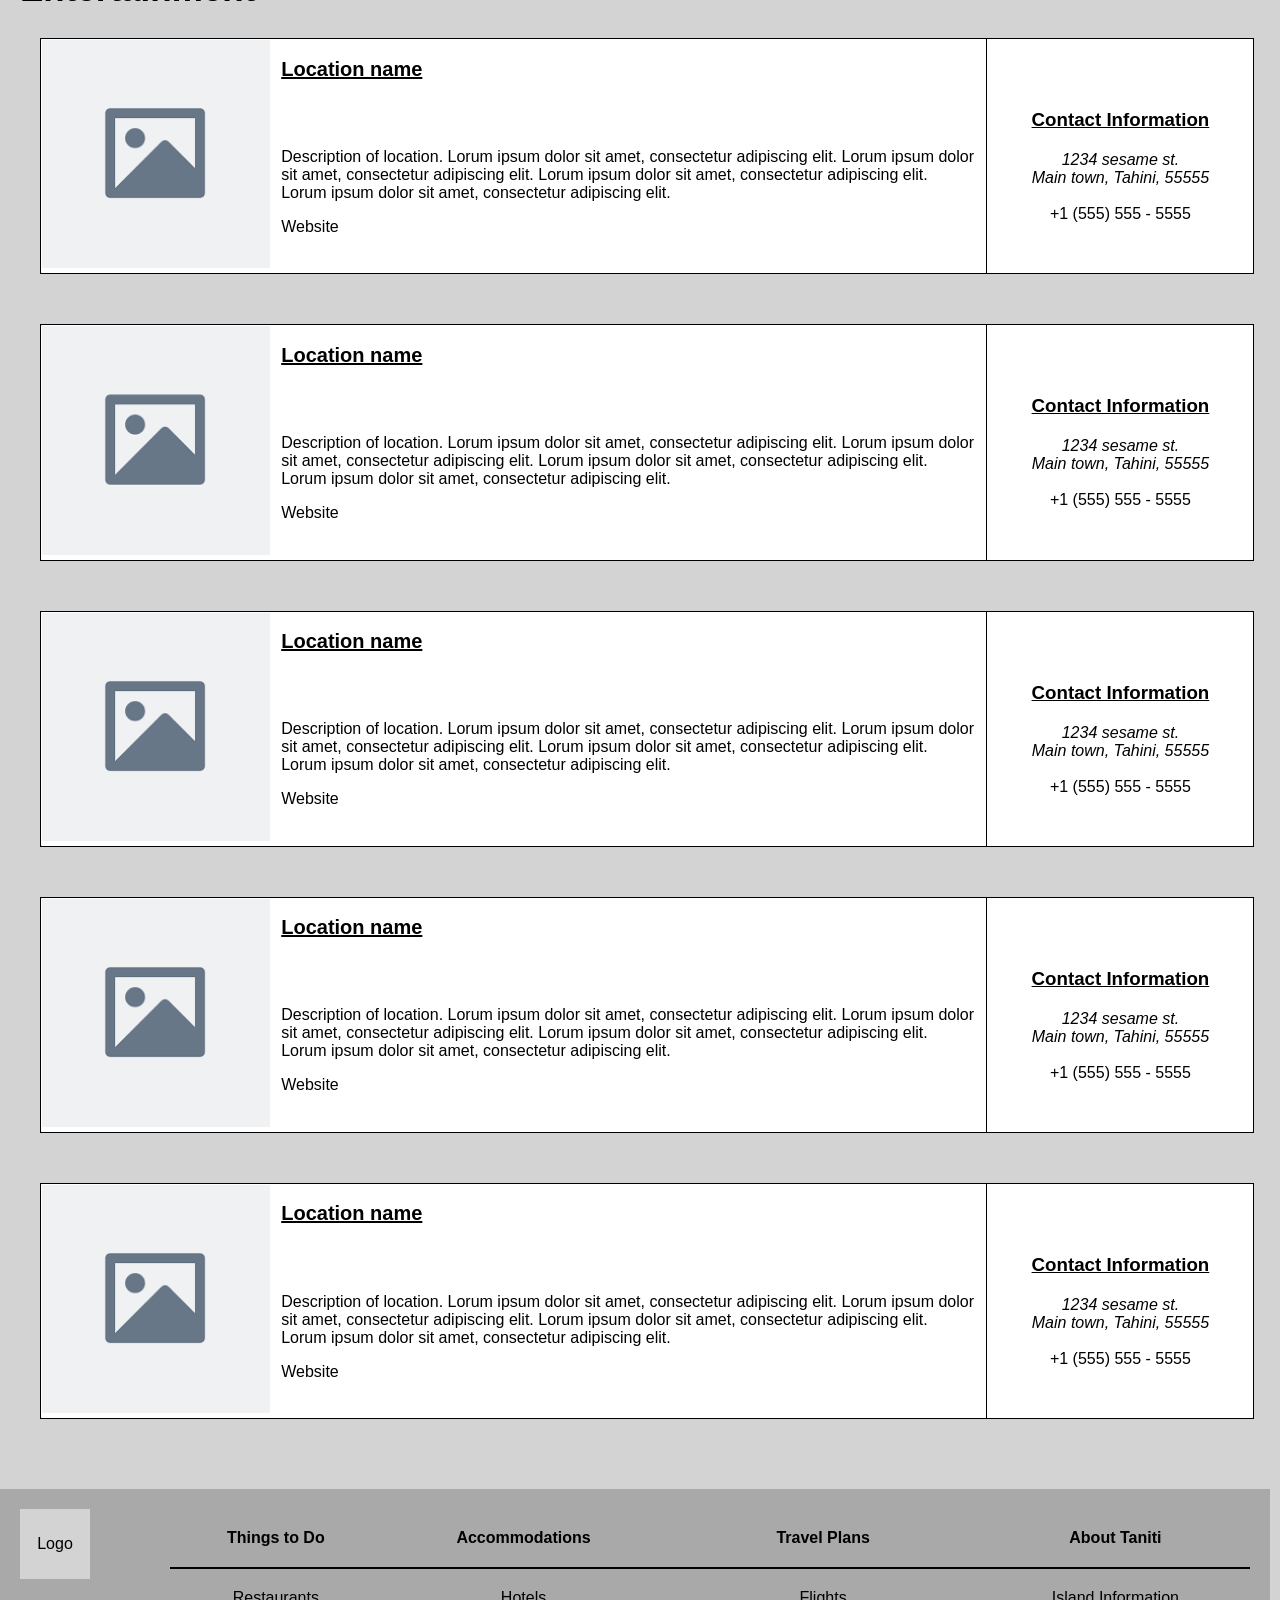
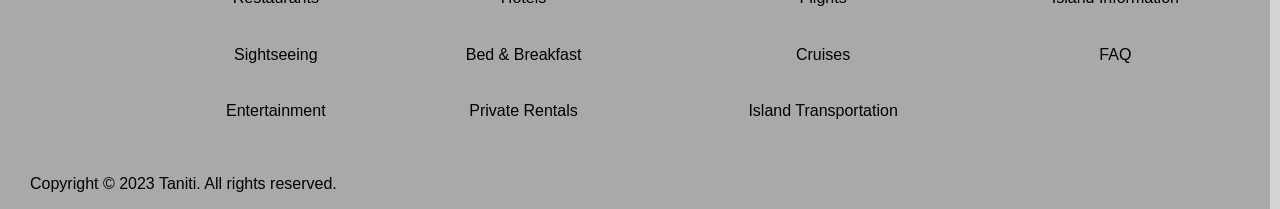
<file: things-to-do.html>
<!DOCTYPE html>
<html lang="en">
    <head>
        <meta charset="UTF-8">
        <meta name="viewport" content="width=device-width, initial-scale=1.0">
        <link rel="stylesheet" href="stylesheet.css">
    </head>
    <body>
        <header>
            <div class="nav-bar">
                <ul class="top-nav left-side even-space flex">
                    <li class="logo"><a href="index.html">Logo</a></li>
                    <li class="navigation flex"><button class="things-to-do-main open-nav">Things to do</button><div class="chevron-down">&#x2304;</div></li>
                    <li class="navigation flex"><button class="accommodations-main open-nav">Accommodations</button><div class="chevron-down">&#x2304;</div></li>
                    <li class="navigation flex"><button class="travel-plans-main open-nav">Travel Plans</button><div class="chevron-down">&#x2304;</div></li>
                    <li class="navigation flex"><button class="faq-main open-nav">About Taniti</button><div class="chevron-down">&#x2304;</div></li>
                </ul>
                <ul class="extra right-side flex">
                    <li class="search" class="navigation">
                        <svg class="icon search" role="img" aria-label="open search" viewBox="0 0 30 32" xmlns="http://www.w3.org/2000/svg">
                            <title>open search</title>
                            <path d="M20.571 15.143q0-3.304-2.348-5.652t-5.652-2.348-5.652 2.348-2.348 5.652 2.348 5.652 5.652 2.348 5.652-2.348 2.348-5.652zM29.714 30q0 0.929-0.679 1.607t-1.607 0.679q-0.964 0-1.607-0.679l-6.125-6.107q-3.196 2.214-7.125 2.214-2.554 0-4.884-0.991t-4.018-2.679-2.679-4.018-0.991-4.884 0.991-4.884 2.679-4.018 4.018-2.679 4.884-0.991 4.884 0.991 4.018 2.679 2.679 4.018 0.991 4.884q0 3.929-2.214 7.125l6.125 6.125q0.661 0.661 0.661 1.607z"></path>
                        </svg>
                    </li>
                    <li class="navigation flex">Sign in / Create account</li>
                    <li class="navigation flex">
                        <label for="language"></label>
                        <select name="language" class="language">
                            <option value="english">English</option>
                            <option value="spanish">Spanish</option>
                            <option value="french">French</option>
                            <option value="german">German</option>
                            <option value="italian">Italian</option>
                        </select>
                    </li>
                </ul>
            </div>
            <div>
                <div class="nav-bar-down hide">
                    <ul class="top-nav left-side even-space flex">
                        <li class="logo"><a href="index.html">Logo</a></li>
                        <li class="navigation flex"><button class="things-to-do-secondary open-nav">Things to do</button><div class="things-to-do-chev chevron-up">&#x2303;</div></li>
                        <li class="navigation flex"><button class="accommodations-secondary open-nav">Accommodations</button><div class="accommodations-chev chevron-down">&#x2304;</div></li>
                        <li class="navigation flex"><button class="travel-plans-secondary open-nav">Travel Plans</button><div class="travel-plans-chev chevron-down">&#x2304;</div></li>
                        <li class="navigation flex"><button class="faq-secondary open-nav">About Taniti</button><div class="faq-chev chevron-down">&#x2304;</div></li>
                    </ul>
                    <ul class="close right-side flex">
                        <li><button class="close-btn">Close X</button></li>
                    </ul>
                    <ul class="select-nav">
                        <li class="things-to-do-options nav-drop-down hide">
                            <ul class="drop-down">
                                <li><a href="things-to-do.html"><h1 class="title">Things to Do</h1></a></li>
                                <li><a href="things-to-do.html#restaurants">Restaurants</a></li>
                                <li><a href="things-to-do.html#sightseeing">Sightseeing</a></li>
                                <li><a href="things-to-do.html#entertainment">Entertainment</a></li>
                            </ul>
                        </li>
                        <li class="accommodations-options nav-drop-down hide">
                            <ul class="drop-down">
                                <li><a href="accommodations.html"><h1 class="title">Accommodations</h1></a></li>
                                <li><a href="accommodations.html#hotels">Hotels</a></li>
                                <li><a href="accommodations.html#bed-and-breakfast">Bed & Breakfast</a></li>
                                <li><a href="accommodations.html#private">Private Rentals</a></li>
                            </ul>
                        </li>
                        <li class="travel-plans-options nav-drop-down hide">
                            <ul class="drop-down">
                                <li><a href="travel-plans.html"><h1 class="title">Travel Plans</h1></a></li>
                                <li><a href="travel-plans.html#flights">Flights</a></li>
                                <li><a href="travel-plans.html#cruises">Cruises</a></li>
                                <li><a href="travel-plans.html#transport">Island Transportation</a></li>
                            </ul>
                        </li>
                        <li class="faq-options nav-drop-down hide">
                            <ul class="drop-down">
                                <li><a href="faq.html"><h1 class="title">About Taniti</h1></a></li>
                                <li><a href="faq.html#info">Island Information</a></li>
                                <li><a href="faq.html#faq">FAQ</a></li>
                            </ul>
                        </li>
                    </ul>
                    <div class="drop-down-img" class="flex"><img class="secondary-img" src="picture.png" alt="placeholder"></div>
                </div>
            </div>
        </header>
        <main>
            <h1 class="title">Things to Do</h1>
            <section>
                <h2 id="restaurants">Restaurants</h2>
                <table class="table">
                    <tr>
                        <td rowspan="2" class="table-img"><img src="picture.png" alt="placeholder"></td>
                        <th class="table-name">Restaurant name</th>
                        <td rowspan="2" class="table-address">
                            <h3>Contact Information</h3>
                            <address>1234 sesame st.</address>
                            <address>Main town, Tahini, 55555</address>
                            <br>
                            <phone>+1 (555) 555 - 5555</phone>
                        </td>
                    </tr>
                    <tr>
                        <td class="table-desc">
                            <p>
                            Description of restaurant. Lorum ipsum dolor sit amet, consectetur adipiscing elit. Lorum ipsum 
                                dolor sit amet, consectetur adipiscing elit. Lorum ipsum dolor sit amet, consectetur adipiscing elit. Lorum ipsum 
                                dolor sit amet, consectetur adipiscing elit.
                            </p>
                            <a href="#">Website</a>
                        </td>
                    </tr>
                </table>
                <table class="table">
                    <tr>
                        <td rowspan="2" class="table-img"><img src="picture.png" alt="placeholder"></td>
                        <th class="table-name">Restaurant name</th>
                        <td rowspan="2" class="table-address">
                            <h3>Contact Information</h3>
                            <address>1234 sesame st.</address>
                            <address>Main town, Tahini, 55555</address>
                            <br>
                            <phone>+1 (555) 555 - 5555</phone>
                        </td>
                    </tr>
                    <tr>
                        <td class="table-desc">
                            <p>
                                Description of restaurant. Lorum ipsum dolor sit amet, consectetur adipiscing elit. Lorum ipsum 
                                dolor sit amet, consectetur adipiscing elit. Lorum ipsum dolor sit amet, consectetur adipiscing elit. Lorum ipsum 
                                dolor sit amet, consectetur adipiscing elit.
                            </p>
                            <a href="#">Website</a>
                        </td>
                    </tr>
                </table>
                <table class="table">
                    <tr>
                        <td rowspan="2" class="table-img"><img src="picture.png" alt="placeholder"></td>
                        <th class="table-name">Restaurant name</th>
                        <td rowspan="2" class="table-address">
                            <h3>Contact Information</h3>
                            <address>1234 sesame st.</address>
                            <address>Main town, Tahini, 55555</address>
                            <br>
                            <phone>+1 (555) 555 - 5555</phone>
                        </td>   
                    </tr>
                    <tr>
                        <td class="table-desc">
                            <p>
                                Description of restaurant. Lorum ipsum dolor sit amet, consectetur adipiscing elit. Lorum ipsum 
                                dolor sit amet, consectetur adipiscing elit. Lorum ipsum dolor sit amet, consectetur adipiscing elit. Lorum ipsum 
                                dolor sit amet, consectetur adipiscing elit.
                            </p>
                            <a href="#">Website</a>
                        </td>
                    </tr>
                </table>
                <table class="table">
                    <tr>
                        <td rowspan="2" class="table-img"><img src="picture.png" alt="placeholder"></td>
                        <th class="table-name">Restaurant name</th>
                        <td rowspan="2" class="table-address">
                            <h3>Contact Information</h3>
                            <address>1234 sesame st.</address>
                            <address>Main town, Tahini, 55555</address>
                            <br>
                            <phone>+1 (555) 555 - 5555</phone>
                        </td>
                    </tr>
                    <tr>
                        <td class="table-desc">
                            <p>
                                Description of restaurant. Lorum ipsum dolor sit amet, consectetur adipiscing elit. Lorum ipsum 
                                dolor sit amet, consectetur adipiscing elit. Lorum ipsum dolor sit amet, consectetur adipiscing elit. Lorum ipsum 
                                dolor sit amet, consectetur adipiscing elit.
                            </p>
                            <a href="#">Website</a>
                        </td>
                    </tr>
                </table>
            </section>
            <section>
                <h2 id="sightseeing">Sightseeing</h2>
                <table class="table">
                    <tr>
                        <td rowspan="2" class="table-img"><img src="picture.png" alt="placeholder"></td>
                        <th class="table-name">Location name</th>
                        <td rowspan="2" class="table-address">
                            <h3>Contact Information</h3>
                            <address>1234 sesame st.</address>
                            <address>Main town, Tahini, 55555</address>
                            <br>
                            <phone>+1 (555) 555 - 5555</phone>
                        </td>
                    </tr>
                    <tr>
                        <td class="table-desc">
                            <p>
                                Description of location. Lorum ipsum dolor sit amet, consectetur adipiscing elit. Lorum ipsum 
                                dolor sit amet, consectetur adipiscing elit. Lorum ipsum dolor sit amet, consectetur adipiscing elit. Lorum ipsum 
                                dolor sit amet, consectetur adipiscing elit.
                            </p>
                            <a href="#">Website</a>
                        </td>
                    </tr>
                </table>
                <table class="table">
                    <tr>
                        <td rowspan="2" class="table-img"><img src="picture.png" alt="placeholder"></td>
                        <th class="table-name">Location name</th>
                        <td rowspan="2" class="table-address">
                            <h3>Contact Information</h3>
                            <address>1234 sesame st.</address>
                            <address>Main town, Tahini, 55555</address>
                            <br>
                            <phone>+1 (555) 555 - 5555</phone>
                        </td>
                    </tr>
                    <tr>
                        <td class="table-desc">
                            <p>
                                Description of location. Lorum ipsum dolor sit amet, consectetur adipiscing elit. Lorum ipsum 
                                dolor sit amet, consectetur adipiscing elit. Lorum ipsum dolor sit amet, consectetur adipiscing elit. Lorum ipsum 
                                dolor sit amet, consectetur adipiscing elit.
                            </p>
                            <a href="#">Website</a>
                        </td>
                    </tr>
                </table>
                <table class="table">
                    <tr>
                        <td rowspan="2" class="table-img"><img src="picture.png" alt="placeholder"></td>
                        <th class="table-name">Location name</th>
                        <td rowspan="2" class="table-address">
                            <h3>Contact Information</h3>
                            <address>1234 sesame st.</address>
                            <address>Main town, Tahini, 55555</address>
                            <br>
                            <phone>+1 (555) 555 - 5555</phone>
                        </td>
                    </tr>
                    <tr>
                        <td class="table-desc">
                            <p>
                                Description of location. Lorum ipsum dolor sit amet, consectetur adipiscing elit. Lorum ipsum 
                                dolor sit amet, consectetur adipiscing elit. Lorum ipsum dolor sit amet, consectetur adipiscing elit. Lorum ipsum 
                                dolor sit amet, consectetur adipiscing elit.
                            </p>
                            <a href="#">Website</a>
                        </td>
                    </tr>
                </table>
                <table class="table">
                    <tr>
                        <td rowspan="2" class="table-img"><img src="picture.png" alt="placeholder"></td>
                        <th class="table-name">Location name</th>
                        <td rowspan="2" class="table-address">
                            <h3>Contact Information</h3>
                            <address>1234 sesame st.</address>
                            <address>Main town, Tahini, 55555</address>
                            <br>
                            <phone>+1 (555) 555 - 5555</phone>
                        </td>
                    </tr>
                    <tr>
                        <td class="table-desc">
                            <p>
                                Description of location. Lorum ipsum dolor sit amet, consectetur adipiscing elit. Lorum ipsum 
                                dolor sit amet, consectetur adipiscing elit. Lorum ipsum dolor sit amet, consectetur adipiscing elit. Lorum ipsum 
                                dolor sit amet, consectetur adipiscing elit.
                            </p>
                            <a href="#">Website</a>
                        </td>
                    </tr>
                </table>
                <table class="table">
                    <tr>
                        <td rowspan="2" class="table-img"><img src="picture.png" alt="placeholder"></td>
                        <th class="table-name">Location name</th>
                        <td rowspan="2" class="table-address">
                            <h3>Contact Information</h3>
                            <address>1234 sesame st.</address>
                            <address>Main town, Tahini, 55555</address>
                            <br>
                            <phone>+1 (555) 555 - 5555</phone>
                        </td>
                    </tr>
                    <tr>
                        <td class="table-desc">
                            <p>
                                Description of location. Lorum ipsum dolor sit amet, consectetur adipiscing elit. Lorum ipsum 
                                dolor sit amet, consectetur adipiscing elit. Lorum ipsum dolor sit amet, consectetur adipiscing elit. Lorum ipsum 
                                dolor sit amet, consectetur adipiscing elit.
                            </p>
                            <a href="#">Website</a>
                        </td>
                    </tr>
                </table>
            </section>
            <section>
                <h2 id="entertainment">Entertainment</h2>
                <table class="table">
                    <tr>
                        <td rowspan="2" class="table-img"><img src="picture.png" alt="placeholder"></td>
                        <th class="table-name">Location name</th>
                        <td rowspan="2" class="table-address">
                            <h3>Contact Information</h3>
                            <address>1234 sesame st.</address>
                            <address>Main town, Tahini, 55555</address>
                            <br>
                            <phone>+1 (555) 555 - 5555</phone>
                        </td>
                    </tr>
                    <tr>
                        <td class="table-desc">
                            <p>
                                Description of location. Lorum ipsum dolor sit amet, consectetur adipiscing elit. Lorum ipsum 
                                dolor sit amet, consectetur adipiscing elit. Lorum ipsum dolor sit amet, consectetur adipiscing elit. Lorum ipsum 
                                dolor sit amet, consectetur adipiscing elit.
                            </p>
                            <a href="#">Website</a>
                        </td>
                    </tr>
                </table>
                <table class="table">
                    <tr>
                        <td rowspan="2" class="table-img"><img src="picture.png" alt="placeholder"></td>
                        <th class="table-name">Location name</th>
                        <td rowspan="2" class="table-address">
                            <h3>Contact Information</h3>
                            <address>1234 sesame st.</address>
                            <address>Main town, Tahini, 55555</address>
                            <br>
                            <phone>+1 (555) 555 - 5555</phone>
                        </td>
                    </tr>
                    <tr>
                        <td class="table-desc">
                            <p>
                                Description of location. Lorum ipsum dolor sit amet, consectetur adipiscing elit. Lorum ipsum 
                                dolor sit amet, consectetur adipiscing elit. Lorum ipsum dolor sit amet, consectetur adipiscing elit. Lorum ipsum 
                                dolor sit amet, consectetur adipiscing elit.
                            </p>
                            <a href="#">Website</a>
                        </td>
                    </tr>
                </table>
                <table class="table">
                    <tr>
                        <td rowspan="2" class="table-img"><img src="picture.png" alt="placeholder"></td>
                        <th class="table-name">Location name</th>
                        <td rowspan="2" class="table-address">
                            <h3>Contact Information</h3>
                            <address>1234 sesame st.</address>
                            <address>Main town, Tahini, 55555</address>
                            <br>
                            <phone>+1 (555) 555 - 5555</phone>
                        </td>
                    </tr>
                    <tr>
                        <td class="table-desc">
                            <p>
                                Description of location. Lorum ipsum dolor sit amet, consectetur adipiscing elit. Lorum ipsum 
                                dolor sit amet, consectetur adipiscing elit. Lorum ipsum dolor sit amet, consectetur adipiscing elit. Lorum ipsum 
                                dolor sit amet, consectetur adipiscing elit.
                            </p>
                            <a href="#">Website</a>
                        </td>
                    </tr>
                </table>
                <table class="table">
                    <tr>
                        <td rowspan="2" class="table-img"><img src="picture.png" alt="placeholder"></td>
                        <th class="table-name">Location name</th>
                        <td rowspan="2" class="table-address">
                            <h3>Contact Information</h3>
                            <address>1234 sesame st.</address>
                            <address>Main town, Tahini, 55555</address>
                            <br>
                            <phone>+1 (555) 555 - 5555</phone>
                        </td>
                    </tr>
                    <tr>
                        <td class="table-desc">
                            <p>
                                Description of location. Lorum ipsum dolor sit amet, consectetur adipiscing elit. Lorum ipsum 
                                dolor sit amet, consectetur adipiscing elit. Lorum ipsum dolor sit amet, consectetur adipiscing elit. Lorum ipsum 
                                dolor sit amet, consectetur adipiscing elit.
                            </p>
                            <a href="#">Website</a>
                        </td>
                    </tr>
                </table>
                <table class="table">
                    <tr>
                        <td rowspan="2" class="table-img"><img src="picture.png" alt="placeholder"></td>
                        <th class="table-name">Location name</th>
                        <td rowspan="2" class="table-address">
                            <h3>Contact Information</h3>
                            <address>1234 sesame st.</address>
                            <address>Main town, Tahini, 55555</address>
                            <br>
                            <phone>+1 (555) 555 - 5555</phone>
                        </td>
                    </tr>
                    <tr>
                        <td class="table-desc">
                            <p>
                                Description of location. Lorum ipsum dolor sit amet, consectetur adipiscing elit. Lorum ipsum 
                                dolor sit amet, consectetur adipiscing elit. Lorum ipsum dolor sit amet, consectetur adipiscing elit. Lorum ipsum 
                                dolor sit amet, consectetur adipiscing elit.
                            </p>
                            <a href="#">Website</a>
                        </td>
                    </tr>
                </table>
            </section>
        </main>
        <footer class="footer-bar">
            <div class="logo">
                <a href="index.html">Logo</a>
            </div>
            <table class="nav">
                <tr>
                    <th><a href="things-to-do.html">Things to Do</a></th>
                    <th><a href="accommodations.html">Accommodations</a></th>
                    <th><a href="travel-plans.html">Travel Plans</a></th>
                    <th><a href="faq.html">About Taniti</a></th>
                </tr>
                <tr>
                    <td><a href="things-to-do.html#restaurants">Restaurants</a></td>
                    <td><a href="accommodations.html#hotels">Hotels</a></td>
                    <td><a href="travel-plans.html#flights">Flights</a></td>
                    <td><a href="faq.html#info">Island Information</a></td>   
                </tr>
                <tr>
                    <td><a href="things-to-do.html#sightseeing">Sightseeing</a></td>
                    <td><a href="accommodations.html#bed-and-breakfast">Bed & Breakfast</a></td>
                    <td><a href="travel-plans.html#cruises">Cruises</a></td>
                    <td><a href="faq.html#faq">FAQ</a></td>   
                </tr>
                <tr>
                    <td><a href="things-to-do.html#entertainment">Entertainment</a></td>
                    <td><a href="accommodations.html#private">Private Rentals</a></td>
                    <td><a href="travel-plans.html#transport">Island Transportation</a></td>
                </tr>
            </table>
            <div class="copy">
                <p>Copyright © 2023 Taniti. All rights reserved.</p>
            </div>
        </footer>
        <script src="javascript.js"></script>
    </body>
</file>
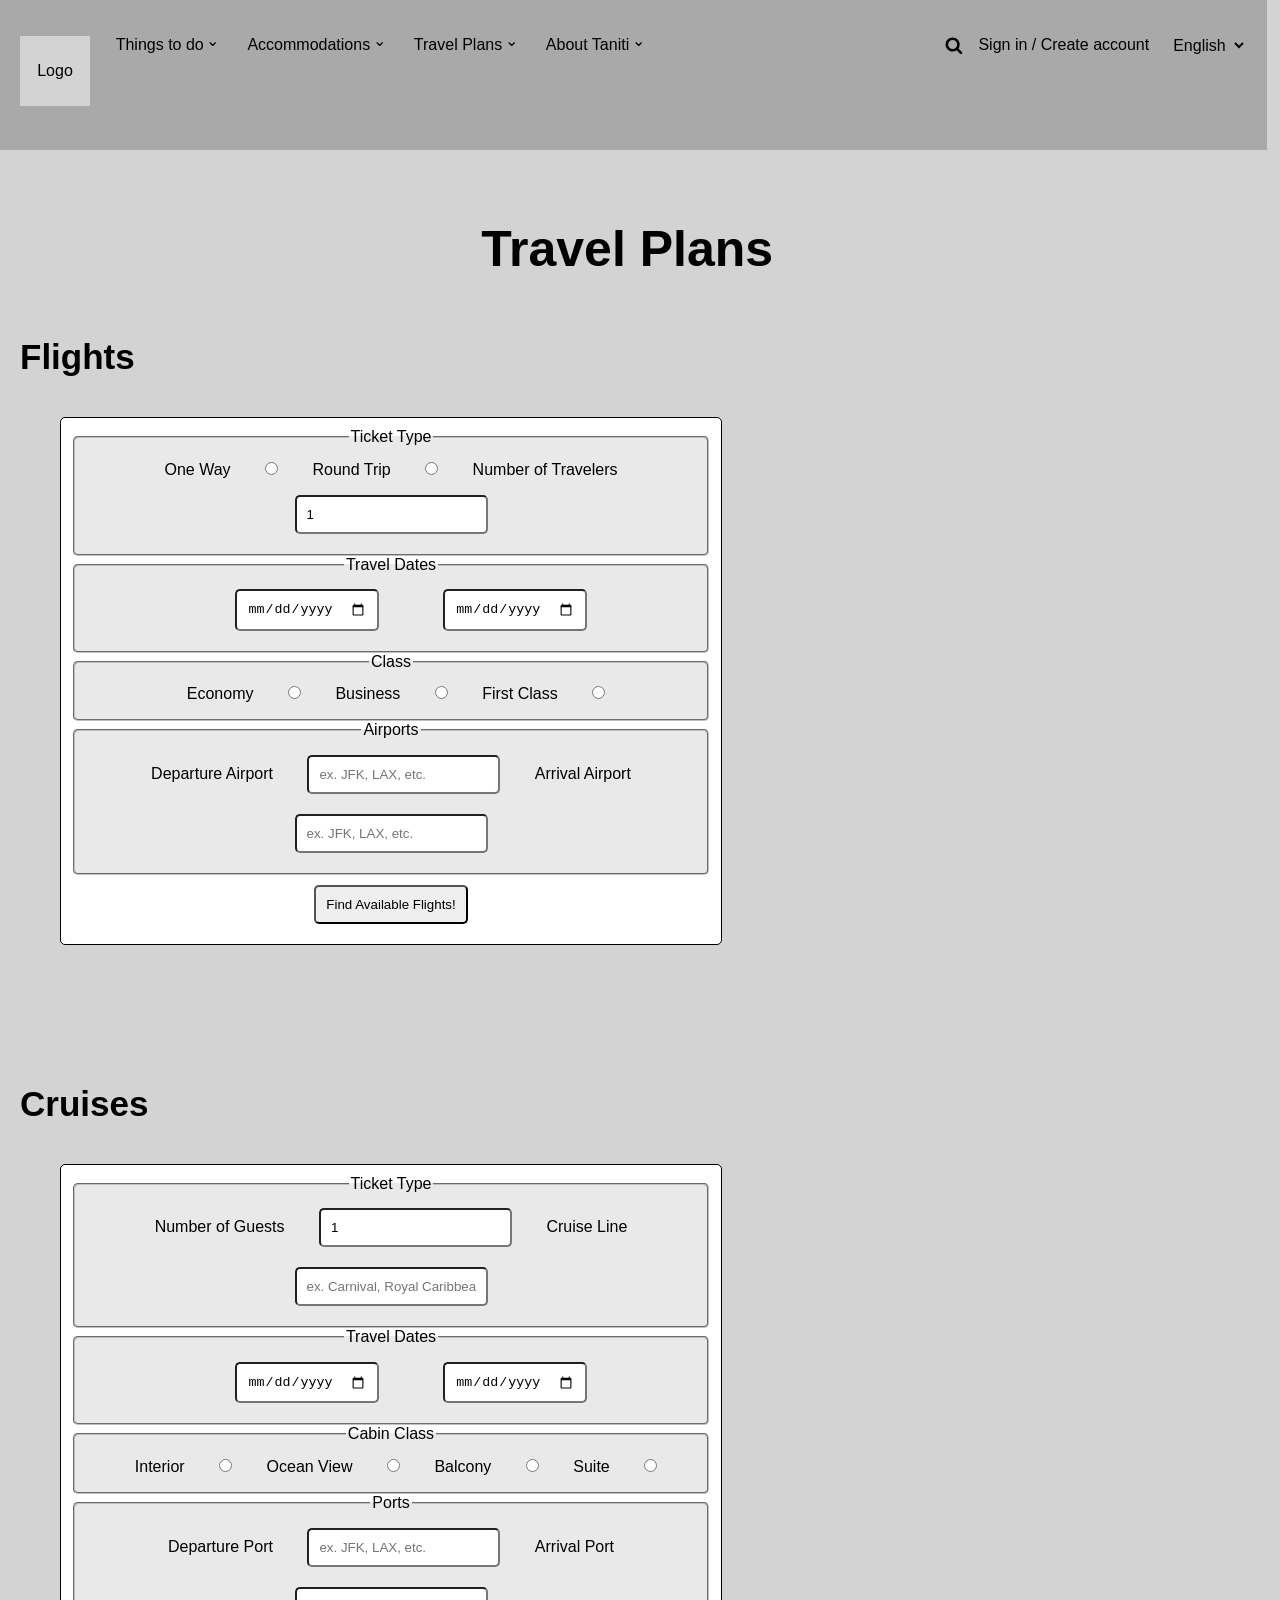
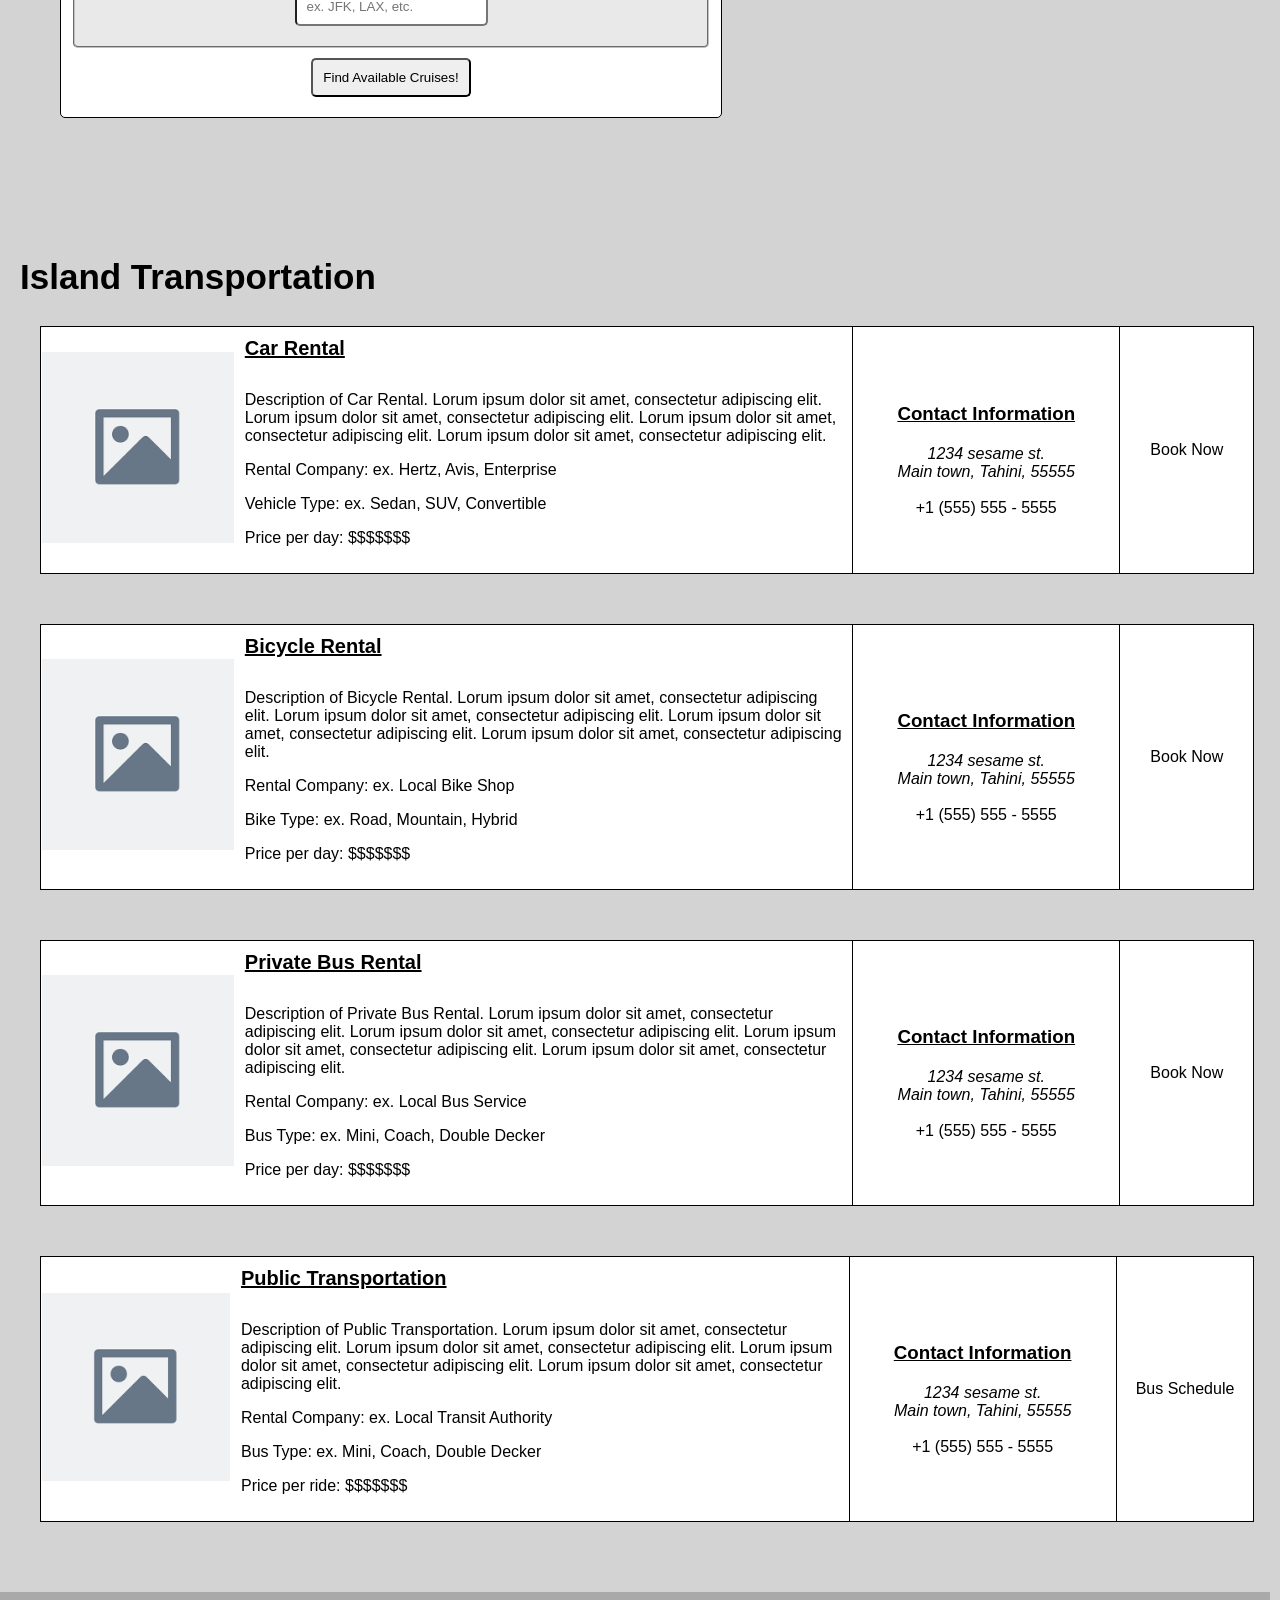
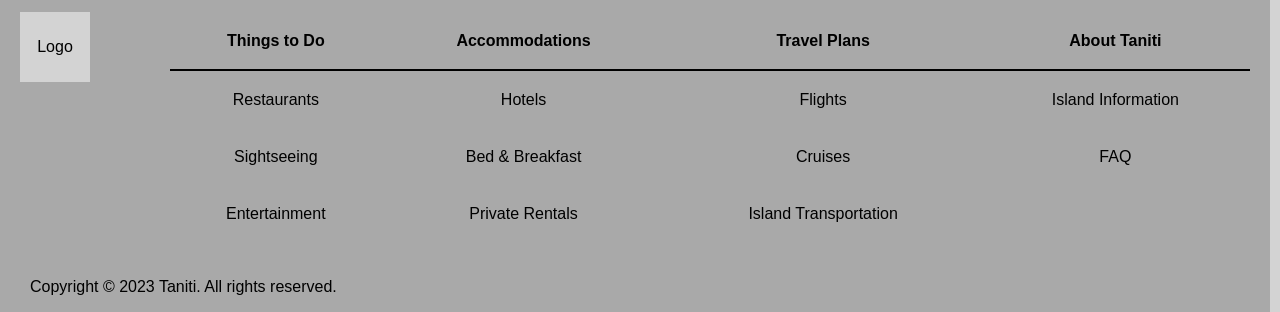
<file: travel-plans.html>
<!DOCTYPE html>
<html lang="en">
    <head>
        <meta charset="UTF-8">
        <meta name="viewport" content="width=device-width, initial-scale=1.0">
        <link rel="stylesheet" href="stylesheet.css">
    </head>
    <body>
        <header>
            <div class="nav-bar">
                <ul class="top-nav left-side even-space flex">
                    <li class="logo"><a href="index.html">Logo</a></li>
                    <li class="navigation flex"><button class="things-to-do-main open-nav">Things to do</button><div class="chevron-down">&#x2304;</div></li>
                    <li class="navigation flex"><button class="accommodations-main open-nav">Accommodations</button><div class="chevron-down">&#x2304;</div></li>
                    <li class="navigation flex"><button class="travel-plans-main open-nav">Travel Plans</button><div class="chevron-down">&#x2304;</div></li>
                    <li class="navigation flex"><button class="faq-main open-nav">About Taniti</button><div class="chevron-down">&#x2304;</div></li>
                </ul>
                <ul class="extra right-side flex">
                    <li class="search" class="navigation">
                        <svg class="icon search" role="img" aria-label="open search" viewBox="0 0 30 32" xmlns="http://www.w3.org/2000/svg">
                            <title>open search</title>
                            <path d="M20.571 15.143q0-3.304-2.348-5.652t-5.652-2.348-5.652 2.348-2.348 5.652 2.348 5.652 5.652 2.348 5.652-2.348 2.348-5.652zM29.714 30q0 0.929-0.679 1.607t-1.607 0.679q-0.964 0-1.607-0.679l-6.125-6.107q-3.196 2.214-7.125 2.214-2.554 0-4.884-0.991t-4.018-2.679-2.679-4.018-0.991-4.884 0.991-4.884 2.679-4.018 4.018-2.679 4.884-0.991 4.884 0.991 4.018 2.679 2.679 4.018 0.991 4.884q0 3.929-2.214 7.125l6.125 6.125q0.661 0.661 0.661 1.607z"></path>
                        </svg>
                    </li>
                    <li class="navigation flex">Sign in / Create account</li>
                    <li class="navigation flex">
                        <label for="language"></label>
                        <select name="language" class="language">
                            <option value="english">English</option>
                            <option value="spanish">Spanish</option>
                            <option value="french">French</option>
                            <option value="german">German</option>
                            <option value="italian">Italian</option>
                        </select>
                    </li>
                </ul>
            </div>
            <div>
                <div class="nav-bar-down hide">
                    <ul class="top-nav left-side even-space flex">
                        <li class="logo"><a href="index.html">Logo</a></li>
                        <li class="navigation flex"><button class="things-to-do-secondary open-nav">Things to do</button><div class="things-to-do-chev chevron-up">&#x2303;</div></li>
                        <li class="navigation flex"><button class="accommodations-secondary open-nav">Accommodations</button><div class="accommodations-chev chevron-down">&#x2304;</div></li>
                        <li class="navigation flex"><button class="travel-plans-secondary open-nav">Travel Plans</button><div class="travel-plans-chev chevron-down">&#x2304;</div></li>
                        <li class="navigation flex"><button class="faq-secondary open-nav">About Taniti</button><div class="faq-chev chevron-down">&#x2304;</div></li>
                    </ul>
                    <ul class="close right-side flex">
                        <li><button class="close-btn">Close X</button></li>
                    </ul>
                    <ul class="select-nav">
                        <li class="things-to-do-options nav-drop-down hide">
                            <ul class="drop-down">
                                <li><a href="things-to-do.html"><h1 class="title">Things to Do</h1></a></li>
                                <li><a href="things-to-do.html#restaurants">Restaurants</a></li>
                                <li><a href="things-to-do.html#sightseeing">Sightseeing</a></li>
                                <li><a href="things-to-do.html#entertainment">Entertainment</a></li>
                            </ul>
                        </li>
                        <li class="accommodations-options nav-drop-down hide">
                            <ul class="drop-down">
                                <li><a href="accommodations.html"><h1 class="title">Accommodations</h1></a></li>
                                <li><a href="accommodations.html#hotels">Hotels</a></li>
                                <li><a href="accommodations.html#bed-and-breakfast">Bed & Breakfast</a></li>
                                <li><a href="accommodations.html#private">Private Rentals</a></li>
                            </ul>
                        </li>
                        <li class="travel-plans-options nav-drop-down hide">
                            <ul class="drop-down">
                                <li><a href="travel-plans.html"><h1 class="title">Travel Plans</h1></a></li>
                                <li><a href="travel-plans.html#flights">Flights</a></li>
                                <li><a href="travel-plans.html#cruises">Cruises</a></li>
                                <li><a href="travel-plans.html#transport">Island Transportation</a></li>
                            </ul>
                        </li>
                        <li class="faq-options nav-drop-down hide">
                            <ul class="drop-down">
                                <li><a href="faq.html"><h1 class="title">About Taniti</h1></a></li>
                                <li><a href="faq.html#info">Island Information</a></li>
                                <li><a href="faq.html#faq">FAQ</a></li>
                            </ul>
                        </li>
                    </ul>
                    <div class="drop-down-img" class="flex"><img class="secondary-img" src="picture.png" alt="placeholder"></div>
                </div>
            </div>
        </header>
        <main>
            <h1 class="title">Travel Plans</h1>
            <section>
                <h2 id="flights">Flights</h2>
                <form id="flight-form">
                    <fieldset>
                        <legend>Ticket Type</legend>
                        <label for="one-way">One Way</label>
                        <input id="one-way" type="radio" name="ticket-type" value="one-way">

                        <label for="round-trip">Round Trip</label>
                        <input id="round-trip" type="radio" name="ticket-type" value="round-trip">

                        <label for="travelers">Number of Travelers</label>
                        <input type="number" id="travelers" min="1" value="1" required>
                    </fieldset>
                    <fieldset>
                        <legend>Travel Dates</legend>
                        <label for="start-date"></label>
                        <input type="date" id="start-date" required>

                        <label for="end-date"></label>
                        <input type="date" id="end-date">
                    </fieldset>
                    <fieldset>
                        <legend>Class</legend>
                        <label for="economy">Economy</label>
                        <input id="economy" type="radio" name="class" value="economy">

                        <label for="business">Business</label>
                        <input id="business" type="radio" name="class" value="business">

                        <label for="first-class">First Class</label>
                        <input id="first-class" type="radio" name="class" value="first-class">
                    </fieldset>
                    <fieldset>
                        <legend>Airports</legend>
                        <label for="departure-airport">Departure Airport</label>
                        <input type="text" id="departure-airport" placeholder="ex. JFK, LAX, etc." required>

                        <label for="arrival-airport">Arrival Airport</label>
                        <input type="text" id="arrival-airport" placeholder="ex. JFK, LAX, etc." required>
                    </fieldset>
                    <button id="flight-search" type="submit">Find Available Flights!</button>
                </form>
                <table class="flight hide table">
                    <tr>
                        <td rowspan="2" class="table-img"><img src="picture.png" alt="placeholder"></td>
                        <th class="table-name">Available Flight</th>
                        <td rowspan="2" class="option-date">
                            <h3>Departure Time</h3>
                            <p >Date: ex. June 1, 2024</p>
                            <p>Time: ex. 8:00 AM</p>
                        </td>
                        <td rowspan="2" class="option-book">
                            <a href="#">Book Now</a>
                        </td>
                    </tr>
                    <tr>
                        <td class="table-desc">
                            <p>Airline: ex. Delta, American, etc.</p>
                            <p>Flight Class: ex. Economy, Business, First</p>
                            <p>Flight time: ex. 3h 45m</p>
                            <p>Price: $$$$$$$</p>
                        </td>
                    </tr>
                </table>
                <table class="flight hide table">
                    <tr>
                        <td rowspan="2" class="table-img"><img src="picture.png" alt="placeholder"></td>
                        <th class="table-name">Available Flight</th>
                        <td rowspan="2" class="option-date">
                            <h3>Departure Time</h3>
                            <p >Date: ex. June 1, 2024</p>
                            <p>Time: ex. 8:00 AM</p>
                        </td>
                        <td rowspan="2" class="option-book">
                            <a href="#">Book Now</a>
                        </td>
                    </tr>
                    <tr>
                        <td class="table-desc">
                            <p>Airline: ex. Delta, American, etc.</p>
                            <p>Flight Class: ex. Economy, Business, First</p>
                            <p>Flight time: ex. 3h 45m</p>
                            <p>Price: $$$$$$$</p>
                        </td>
                    </tr>
                </table>
                <table class="flight hide table">
                    <tr>
                        <td rowspan="2" class="table-img"><img src="picture.png" alt="placeholder"></td>
                        <th class="table-name">Available Flight</th>
                        <td rowspan="2" class="option-date">
                            <h3>Departure Time</h3>
                            <p >Date: ex. June 1, 2024</p>
                            <p>Time: ex. 8:00 AM</p>
                        </td>
                        <td rowspan="2" class="option-book">
                            <a href="#">Book Now</a>
                        </td>
                    </tr>
                    <tr>
                        <td class="table-desc">
                            <p>Airline: ex. Delta, American, etc.</p>
                            <p>Flight Class: ex. Economy, Business, First</p>
                            <p>Flight time: ex. 3h 45m</p>
                            <p>Price: $$$$$$$</p>
                        </td>
                    </tr>
                </table>
                <table class="flight hide table">
                    <tr>
                        <td rowspan="2" class="table-img"><img src="picture.png" alt="placeholder"></td>
                        <th class="table-name">Available Flight</th>
                        <td rowspan="2" class="option-date">
                            <h3>Departure Time</h3>
                            <p >Date: ex. June 1, 2024</p>
                            <p>Time: ex. 8:00 AM</p>
                        </td>
                        <td rowspan="2" class="option-book">
                            <a href="#">Book Now</a>
                        </td>
                    </tr>
                    <tr>
                        <td class="table-desc">
                            <p>Airline: ex. Delta, American, etc.</p>
                            <p>Flight Class: ex. Economy, Business, First</p>
                            <p>Flight time: ex. 3h 45m</p>
                            <p>Price: $$$$$$$</p>
                        </td>
                    </tr>
                </table>
                    <table class="flight hide table">
                    <tr>
                        <td rowspan="2" class="table-img"><img src="picture.png" alt="placeholder"></td>
                        <th class="table-name">Available Flight</th>
                        <td rowspan="2" class="option-date">
                            <h3>Departure Time</h3>
                            <p >Date: ex. June 1, 2024</p>
                            <p>Time: ex. 8:00 AM</p>
                        </td>
                        <td rowspan="2" class="option-book">
                            <a href="#">Book Now</a>
                        </td>
                    </tr>
                    <tr>
                        <td class="table-desc">
                            <p>Airline: ex. Delta, American, etc.</p>
                            <p>Flight Class: ex. Economy, Business, First</p>
                            <p>Flight time: ex. 3h 45m</p>
                            <p>Price: $$$$$$$</p>
                        </td>
                    </tr>
                </table>
                <table class="flight hide table">
                    <tr>
                        <td rowspan="2" class="table-img"><img src="picture.png" alt="placeholder"></td>
                        <th class="table-name">Available Flight</th>
                        <td rowspan="2" class="option-date">
                            <h3>Departure Time</h3>
                            <p >Date: ex. June 1, 2024</p>
                            <p>Time: ex. 8:00 AM</p>
                        </td>
                        <td rowspan="2" class="option-book">
                            <a href="#">Book Now</a>
                        </td>
                    </tr>
                    <tr>
                        <td class="table-desc">
                            <p>Airline: ex. Delta, American, etc.</p>
                            <p>Flight Class: ex. Economy, Business, First</p>
                            <p>Flight time: ex. 3h 45m</p>
                            <p>Price: $$$$$$$</p>
                        </td>
                    </tr>
                </table>
            </section>
            <section>
                <h2 id="cruises">Cruises</h2>
                <form id="cruise-form">
                    <fieldset>
                        <legend>Ticket Type</legend>
                        <label for="travelers">Number of Guests</label>
                        <input type="number" id="travelers" min="1" value="1" required>

                        <label for="cruise-line">Cruise Line</label>
                        <input type="text" id="cruise-line" placeholder="ex. Carnival, Royal Caribbean, etc." required>
                    </fieldset>
                    <fieldset>
                        <legend>Travel Dates</legend>
                        <label for="start-date"></label>
                        <input type="date" id="start-date" required>

                        <label for="end-date"></label>
                        <input type="date" id="end-date">
                    </fieldset>
                    <fieldset>
                        <legend>Cabin Class</legend>
                        <label for="interior">Interior</label>
                        <input id="interior" type="radio" name="class" value="interior">

                        <label for="ocean-view">Ocean View</label>
                        <input id="ocean-view" type="radio" name="class" value="ocean-view">

                        <label for="balcony">Balcony</label>
                        <input id="balcony" type="radio" name="class" value="balcony">

                        <label for="suite">Suite</label>
                        <input id="suite" type="radio" name="class" value="suite">
                    </fieldset>
                    <fieldset>
                        <legend>Ports</legend>
                        <label for="departure-port">Departure Port</label>
                        <input type="text" id="departure-port" placeholder="ex. JFK, LAX, etc." required>

                        <label for="arrival-port">Arrival Port</label>
                        <input type="text" id="arrival-port" placeholder="ex. JFK, LAX, etc." required>
                    </fieldset>
                    <button id="cruise-search" type="submit">Find Available Cruises!</button>
                </form>
                <table class="cruise hide table">
                    <tr>
                        <td rowspan="2" class="table-img"><img src="picture.png" alt="placeholder"></td>
                        <th colspan="2" class="table-name">Available Cruise</th>
                        <td rowspan="2" class="option-date">
                            <h3>Departure Time</h3>
                            <p >Date: ex. June 1, 2024</p>
                            <p>Time: ex. 8:00 AM</p>
                        </td>
                        <td rowspan="2" class="option-book">
                            <a href="#">Book Now</a>
                        </td>
                    </tr>
                    <tr>
                        <td class="table-desc">
                            <p>
                                Description of Available Cruise. Lorum ipsum dolor sit amet, consectetur adipiscing elit. Lorum ipsum 
                                dolor sit amet, consectetur adipiscing elit. Lorum ipsum dolor sit amet, consectetur adipiscing elit. Lorum ipsum 
                                dolor sit amet, consectetur adipiscing elit.
                            </p>
                            <p>Cruise Line: ex. Carnival, Royal Caribbean, etc.</p>
                            <p>Cabin type: ex. Interior, Ocean View, Balcony, Suite</p>
                            <p>Price: $$$$$$$</p>
                        </td>
                    </tr>
                </table>
                <table class="cruise hide table">
                    <tr>
                        <td rowspan="2" class="table-img"><img src="picture.png" alt="placeholder"></td>
                        <th colspan="2" class="table-name">Available Cruise</th>
                        <td rowspan="2" class="option-date">
                            <h3>Departure Time</h3>
                            <p >Date: ex. June 1, 2024</p>
                            <p>Time: ex. 8:00 AM</p>
                        </td>
                        <td rowspan="2" class="option-book">
                            <a href="#">Book Now</a>
                        </td>
                    </tr>
                    <tr>
                        <td class="table-desc">
                            <p>
                                Description of Available Cruise. Lorum ipsum dolor sit amet, consectetur adipiscing elit. Lorum ipsum 
                                dolor sit amet, consectetur adipiscing elit. Lorum ipsum dolor sit amet, consectetur adipiscing elit. Lorum ipsum 
                                dolor sit amet, consectetur adipiscing elit.
                            </p>
                            <p>Cruise Line: ex. Carnival, Royal Caribbean, etc.</p>
                            <p>Cabin type: ex. Interior, Ocean View, Balcony, Suite</p>
                            <p>Price: $$$$$$$</p>
                        </td>
                    </tr>
                </table>
                <table class="cruise hide table">
                    <tr>
                        <td rowspan="2" class="table-img"><img src="picture.png" alt="placeholder"></td>
                        <th colspan="2" class="table-name">Available Cruise</th>
                        <td rowspan="2" class="option-date">
                            <h3>Departure Time</h3>
                            <p >Date: ex. June 1, 2024</p>
                            <p>Time: ex. 8:00 AM</p>
                        </td>
                        <td rowspan="2" class="option-book">
                            <a href="#">Book Now</a>
                        </td>
                    </tr>
                    <tr>
                        <td class="table-desc">
                            <p>
                                Description of Available Cruise. Lorum ipsum dolor sit amet, consectetur adipiscing elit. Lorum ipsum 
                                dolor sit amet, consectetur adipiscing elit. Lorum ipsum dolor sit amet, consectetur adipiscing elit. Lorum ipsum 
                                dolor sit amet, consectetur adipiscing elit.
                            </p>
                            <p>Cruise Line: ex. Carnival, Royal Caribbean, etc.</p>
                            <p>Cabin type: ex. Interior, Ocean View, Balcony, Suite</p>
                            <p>Price: $$$$$$$</p>
                        </td>
                    </tr>
                </table>
                <table class="cruise hide table">
                    <tr>
                        <td rowspan="2" class="table-img"><img src="picture.png" alt="placeholder"></td>
                        <th colspan="2" class="table-name">Available Cruise</th>
                        <td rowspan="2" class="option-date">
                            <h3>Departure Time</h3>
                            <p >Date: ex. June 1, 2024</p>
                            <p>Time: ex. 8:00 AM</p>
                        </td>
                        <td rowspan="2" class="option-book">
                            <a href="#">Book Now</a>
                        </td>
                    </tr>
                    <tr>
                        <td class="table-desc">
                            <p>
                                Description of Available Cruise. Lorum ipsum dolor sit amet, consectetur adipiscing elit. Lorum ipsum 
                                dolor sit amet, consectetur adipiscing elit. Lorum ipsum dolor sit amet, consectetur adipiscing elit. Lorum ipsum 
                                dolor sit amet, consectetur adipiscing elit.
                            </p>
                            <p>Cruise Line: ex. Carnival, Royal Caribbean, etc.</p>
                            <p>Cabin type: ex. Interior, Ocean View, Balcony, Suite</p>
                            <p>Price: $$$$$$$</p>
                        </td>
                    </tr>
                </table>
                <table class="cruise hide table">
                    <tr>
                        <td rowspan="2" class="table-img"><img src="picture.png" alt="placeholder"></td>
                        <th colspan="2" class="table-name">Available Cruise</th>
                        <td rowspan="2" class="option-date">
                            <h3>Departure Time</h3>
                            <p >Date: ex. June 1, 2024</p>
                            <p>Time: ex. 8:00 AM</p>
                        </td>
                        <td rowspan="2" class="option-book">
                            <a href="#">Book Now</a>
                        </td>
                    </tr>
                    <tr>
                        <td class="table-desc">
                            <p>
                                Description of Available Cruise. Lorum ipsum dolor sit amet, consectetur adipiscing elit. Lorum ipsum 
                                dolor sit amet, consectetur adipiscing elit. Lorum ipsum dolor sit amet, consectetur adipiscing elit. Lorum ipsum 
                                dolor sit amet, consectetur adipiscing elit.
                            </p>
                            <p>Cruise Line: ex. Carnival, Royal Caribbean, etc.</p>
                            <p>Cabin type: ex. Interior, Ocean View, Balcony, Suite</p>
                            <p>Price: $$$$$$$</p>
                        </td>
                    </tr>
                </table>
            </section>
            <section>
                <h2 id="transport">Island Transportation</h2>
                <table class="table">
                    <tr>
                        <td rowspan="2" class="table-img"><img src="picture.png" alt="placeholder"></td>
                        <th class="table-name">Car Rental</th>
                        <td rowspan="2" class="table-address">
                            <h3>Contact Information</h3>
                            <address>1234 sesame st.</address>
                            <address>Main town, Tahini, 55555</address>
                            <br>
                            <phone>+1 (555) 555 - 5555</phone>
                        </td>
                        <td rowspan="2" class="option-book">
                            <a href="#">Book Now</a>
                        </td>
                    </tr>
                    <tr>
                        <td class="table-desc">
                            <p>
                                Description of Car Rental. Lorum ipsum dolor sit amet, consectetur adipiscing elit. Lorum ipsum 
                                dolor sit amet, consectetur adipiscing elit. Lorum ipsum dolor sit amet, consectetur adipiscing elit. Lorum ipsum 
                                dolor sit amet, consectetur adipiscing elit.
                            </p>
                            <p>Rental Company: ex. Hertz, Avis, Enterprise</p>
                            <p>Vehicle Type: ex. Sedan, SUV, Convertible</p>
                            <p>Price per day: $$$$$$$</p>
                        </td>
                    </tr>
                </table>
                <table class="table">
                    <tr>
                        <td rowspan="2" class="table-img"><img src="picture.png" alt="placeholder"></td>
                        <th class="table-name">Bicycle Rental</th>
                        <td rowspan="2" class="table-address">
                            <h3>Contact Information</h3>
                            <address>1234 sesame st.</address>
                            <address>Main town, Tahini, 55555</address>
                            <br>
                            <phone>+1 (555) 555 - 5555</phone>
                        </td>
                        <td rowspan="2" class="option-book">
                            <a href="#">Book Now</a>
                        </td>
                    </tr>
                    <tr>
                        <td class="table-desc">
                            <p>
                                Description of Bicycle Rental. Lorum ipsum dolor sit amet, consectetur adipiscing elit. Lorum ipsum 
                                dolor sit amet, consectetur adipiscing elit. Lorum ipsum dolor sit amet, consectetur adipiscing elit. Lorum ipsum 
                                dolor sit amet, consectetur adipiscing elit.
                            </p>
                            <p>Rental Company: ex. Local Bike Shop</p>
                            <p>Bike Type: ex. Road, Mountain, Hybrid</p>
                            <p>Price per day: $$$$$$$</p>
                        </td>
                    </tr>
                </table>
                <table class="table">
                    <tr>
                        <td rowspan="2" class="table-img"><img src="picture.png" alt="placeholder"></td>
                        <th class="table-name">Private Bus Rental</th>
                        <td rowspan="2" class="table-address">
                            <h3>Contact Information</h3>
                            <address>1234 sesame st.</address>
                            <address>Main town, Tahini, 55555</address>
                            <br>
                            <phone>+1 (555) 555 - 5555</phone>
                        </td>
                        <td rowspan="2" class="option-book">
                            <a href="#">Book Now</a>
                        </td>
                    </tr>
                    <tr>
                        <td class="table-desc">
                            <p>
                                Description of Private Bus Rental. Lorum ipsum dolor sit amet, consectetur adipiscing elit. Lorum ipsum 
                                dolor sit amet, consectetur adipiscing elit. Lorum ipsum dolor sit amet, consectetur adipiscing elit. Lorum ipsum 
                                dolor sit amet, consectetur adipiscing elit.
                            </p>
                            <p>Rental Company: ex. Local Bus Service</p>
                            <p>Bus Type: ex. Mini, Coach, Double Decker</p>
                            <p>Price per day: $$$$$$$</p>
                        </td>
                    </tr>
                </table>
                <table class="table">
                    <tr>
                        <td rowspan="2" class="table-img"><img src="picture.png" alt="placeholder"></td>
                        <th class="table-name">Public Transportation</th>
                        <td rowspan="2" class="table-address">
                            <h3>Contact Information</h3>
                            <address>1234 sesame st.</address>
                            <address>Main town, Tahini, 55555</address>
                            <br>
                            <phone>+1 (555) 555 - 5555</phone>
                        </td>
                        <td rowspan="2" class="option-book">
                            <a href="#">Bus Schedule</a>
                        </td>
                    </tr>
                    <tr>
                        <td class="table-desc">
                            <p>
                                Description of Public Transportation. Lorum ipsum dolor sit amet, consectetur adipiscing elit. Lorum ipsum 
                                dolor sit amet, consectetur adipiscing elit. Lorum ipsum dolor sit amet, consectetur adipiscing elit. Lorum ipsum 
                                dolor sit amet, consectetur adipiscing elit.
                            </p>
                            <p>Rental Company: ex. Local Transit Authority</p>
                            <p>Bus Type: ex. Mini, Coach, Double Decker</p>
                            <p>Price per ride: $$$$$$$</p>
                        </td>
                    </tr>
                </table>
            </section>
        </main>
        <footer class="footer-bar">
            <div class="logo">
                <a href="index.html">Logo</a>
            </div>
            <table class="nav">
                <tr>
                    <th><a href="things-to-do.html">Things to Do</a></th>
                    <th><a href="accommodations.html">Accommodations</a></th>
                    <th><a href="travel-plans.html">Travel Plans</a></th>
                    <th><a href="faq.html">About Taniti</a></th>
                </tr>
                <tr>
                    <td><a href="things-to-do.html#restaurants">Restaurants</a></td>
                    <td><a href="accommodations.html#hotels">Hotels</a></td>
                    <td><a href="travel-plans.html#flights">Flights</a></td>
                    <td><a href="faq.html#info">Island Information</a></td>   
                </tr>
                <tr>
                    <td><a href="things-to-do.html#sightseeing">Sightseeing</a></td>
                    <td><a href="accommodations.html#bed-and-breakfast">Bed & Breakfast</a></td>
                    <td><a href="travel-plans.html#cruises">Cruises</a></td>
                    <td><a href="faq.html#faq">FAQ</a></td>   
                </tr>
                <tr>
                    <td><a href="things-to-do.html#entertainment">Entertainment</a></td>
                    <td><a href="accommodations.html#private">Private Rentals</a></td>
                    <td><a href="travel-plans.html#transport">Island Transportation</a></td>
                </tr>
            </table>
            <div class="copy">
                <p>Copyright © 2023 Taniti. All rights reserved.</p>
            </div>
        </footer>
        <script src="javascript.js"></script>
    </body>
</file>
<file: stylesheet.css>
body {
    background-color: lightgrey;
    margin: 0px;
    padding: 0px;
    font-family: Arial, Helvetica, sans-serif;
    width: 98vw;
    h1 {
        font-size: 50px;
    }
    h2 {
        font-size: 35px;
    }
}

section {
    padding: 10px;
    margin: 10px;
}

.nav-bar {
    display: grid;
    grid-template-areas:
        "top-nav extra"
        "home-title home-info";
    grid-template-rows: 150px auto;
    grid-template-columns: auto 600px;
    background-color: darkgrey;
    width: 99vw;
    ul {
        padding: 10px;
        flex-direction: row;
        list-style-type: none;
        height: fit-content;
    }
}

.extra {
    grid-area: extra;
}

.home-title {
    grid-area: home-title;
}

.home-info {
    grid-area: home-info;
}

.home {
    height: 100vh;
    width: 99vw;
    grid-template-rows: 150px auto;
}

.nav-bar-down {
    display: grid;
    grid-template-areas:
        "top-nav close"
        "select-nav drop-down-img";
    grid-template-rows: 150px auto;
    grid-template-columns: auto 600px;
    background-color: slategray;
    height: 100vh;
    width: 99vw;
    position: fixed;
    top: 0;
    left: 0;
    z-index: 1;
    ul {
        padding: 10px;
        flex-direction: row;
        list-style-type: none;
        height: fit-content;
    }
}

.nav-img {
    width: 100%;
    height: auto;
    border: 1px solid black;
    border-radius: 10px;}

.flex {
    display: flex;
}

.row {
    flex-direction: row;
}

.column {
    flex-direction: column;
}

.navigation {
    padding: 10px;
    width: fit-content;
    height: fit-content;
}

.right-side {
    justify-content: flex-end;
    justify-self: flex-end;
}

.left-side {
    justify-content: flex-start;
}

.bottom {
    align-self: end;
}

.center {
    align-self: center;
}

.info {
    padding: 10px;
    margin: 10px;
    text-align: center;
}

.info-nav {
    padding: 10px;
    margin: 10px;
    text-align: center;
    align-self: center;
    width: 40%;
    height: fit-content;
}

.info-img {
    width: 40%;
    height: auto;
    margin: 10px;
    align-self: center;
    border: 1px solid black;
    border-radius: 10px;
}

.logo {
    background-color: lightgrey;
    padding: 10px;
    margin: 10px;
    width: 50px;
    height: 50px;
    text-align: center;
    align-content: center;
    grid-area: logo;
}

.even-space {
    justify-content: space-between;
}

.container {
    justify-content: space-evenly;
    padding: 10px;
    margin: 10px;
    backdrop-filter: blur(5px);
}

.learn-more {
    margin: 10px;
    padding: 10px 30px 10px 30px;
    border-radius: 10px;
    border: 1px solid black;
    box-shadow: 3px 3px 5px grey;
    background-color: white;
    align-self: center;
    font-family: Arial, Helvetica, sans-serif;
}

.search {
    width: 18px;
    padding: 5px 10px 5px 5px;
    height: 18px;
}

.chevron-down {
    display: flex;
    width: 18px;
    height: 9px;
    justify-content: center;
    align-items: center;
}

.chevron-up {
    display: flex;
    width: 18px;
    height: 9px;
    justify-content: center;
    align-items: start;
}

.close-btn {
    padding: 10px 40px 10px 10px;
    margin: 10px;
    text-decoration: underline;
    font-size: 20px;
}

.title {
    padding: 10px;
    margin: 10px;
    justify-content: center;
    text-align: center;
    padding-top: 60px;
}

.footer-bar {
    display: grid;
    grid-template-columns: 150px auto;
    grid-template-rows: auto 50px;
    grid-template-areas:
        "logo nav"
        "copy copy";
    background-color: darkgrey;
    height: 300px;
}

.nav {
    grid-area: nav;
    padding: 10px;
    margin: 10px;
    text-align: center;
    th {
        border-bottom: 2px solid black;
    }
}

.copy {
    grid-area: copy;
    padding: 10px 10px 0px 10px;
    margin: 10px 10px 0px 10px;
    align-self: center;
}

.hide {
    display: none;
}

li button {
    background: none;
    border: none;
    padding: 0;
    font: inherit;
}

li button:hover, li a:hover, select:hover, .search:hover, .sign-in:hover {
    cursor: pointer;
    color: white;
}

.secondary-img {
    justify-self: center;
    width: 60%;
    min-width: min(60%, 300px);
    min-height: min(60%, 300px);
    height: 60%;
    aspect-ratio: 1/1;
    margin: 30px;
    border: 2px solid black;
    border-radius: 10px;
}

.drop-down {
    text-align: center;
    li {
        padding: 10px;
        margin: 10px;
        font-size: 20px;
        h1 {
            border-bottom: 1px solid black;
        }
    }
    
    
}

.top-nav {
    grid-area: top-nav;
}

.close {
    grid-area: close;
    width: 450px;
}

.select-nav {
    grid-area: select-nav;
    ul {
        align-items: center;
        text-align: center;
        justify-self: center;
    }
}

.drop-down-img {
    grid-area: drop-down-img;

}

.language {
    background-color: darkgrey;
    font-family: Arial, Helvetica, sans-serif;
    border: none;
    font-size: 16px;
    option {
        background-color: lightgrey;    
    }
}

.language:focus {
    outline: none;
}

a {
    text-decoration: none;
    color: black;
}

table {
    border-collapse: collapse;
    margin: 20px;
}

.table {
    border-collapse: none;
    margin: 20px 20px 50px 20px;
    width: 100%;
    height: fit-content;
    border: 1px solid black;
    border-radius: 5px;
    background-color: white;
}

.table-img {
    width: 230px;
    height: 230px;
    img {
        width: 100%;
        height: auto;
    }
}

.table-name {
    text-align: left;
    font-size: 20px;
    padding: 10px 10px 5px 10px;
    margin: 10px;
    text-decoration: underline;
}

.table-desc {
    text-align: left;
    font-size: 16px;
    padding: 10px;
    margin: 10px;
    width: 700px;
}

.table-address {
    text-align: left;
    width: 22%;
    font-size: 16px;
    padding: 10px;
    margin: 10px;
}

.table-phone {
    text-align: left;
    font-size: 16px;
    padding: 10px;
    margin: 10px;
}
.island-info p{
    padding: 10px;
    margin: 10px;
    font-size: 16px;
}

footer {
    margin: 0px;
    padding: 10px;
    width: 97.65vw;
}

form {
    margin: 40px 40px 80px 40px;
    padding: 10px;
    border: 1px solid black;
    border-radius: 5px;
    background-color: white;
    text-align: center;
    width: 50vw;
    justify-self: center;
    button {
        border-radius: 5px;
        padding: 10px;
        margin: 10px;
    }
    input, label {
        padding: 10px;
        margin: 10px;
    }
    fieldset {
        background-color: rgb(234, 233, 233);
        border-radius: 5px;
    }
    input[type="date"], input[type="number"], input[type="text"] {
        border-radius: 5px;
    }
}

.flight {
    border: 1px solid black;
    border-radius: 5px;
    background-color: white;
    margin: 20px 20px 50px 20px;
}

.option-date, .option-book, .table-address {
    text-align: center;
    border-left: 1px solid black;
    h3 {
        padding: 10px;
        margin: 10px;
        text-decoration: underline;
    }
}

.option-book {
    width: 150px;
}

table a:hover {
    color: darkgrey;
    cursor: pointer;
    text-decoration: underline;
}
</file>
